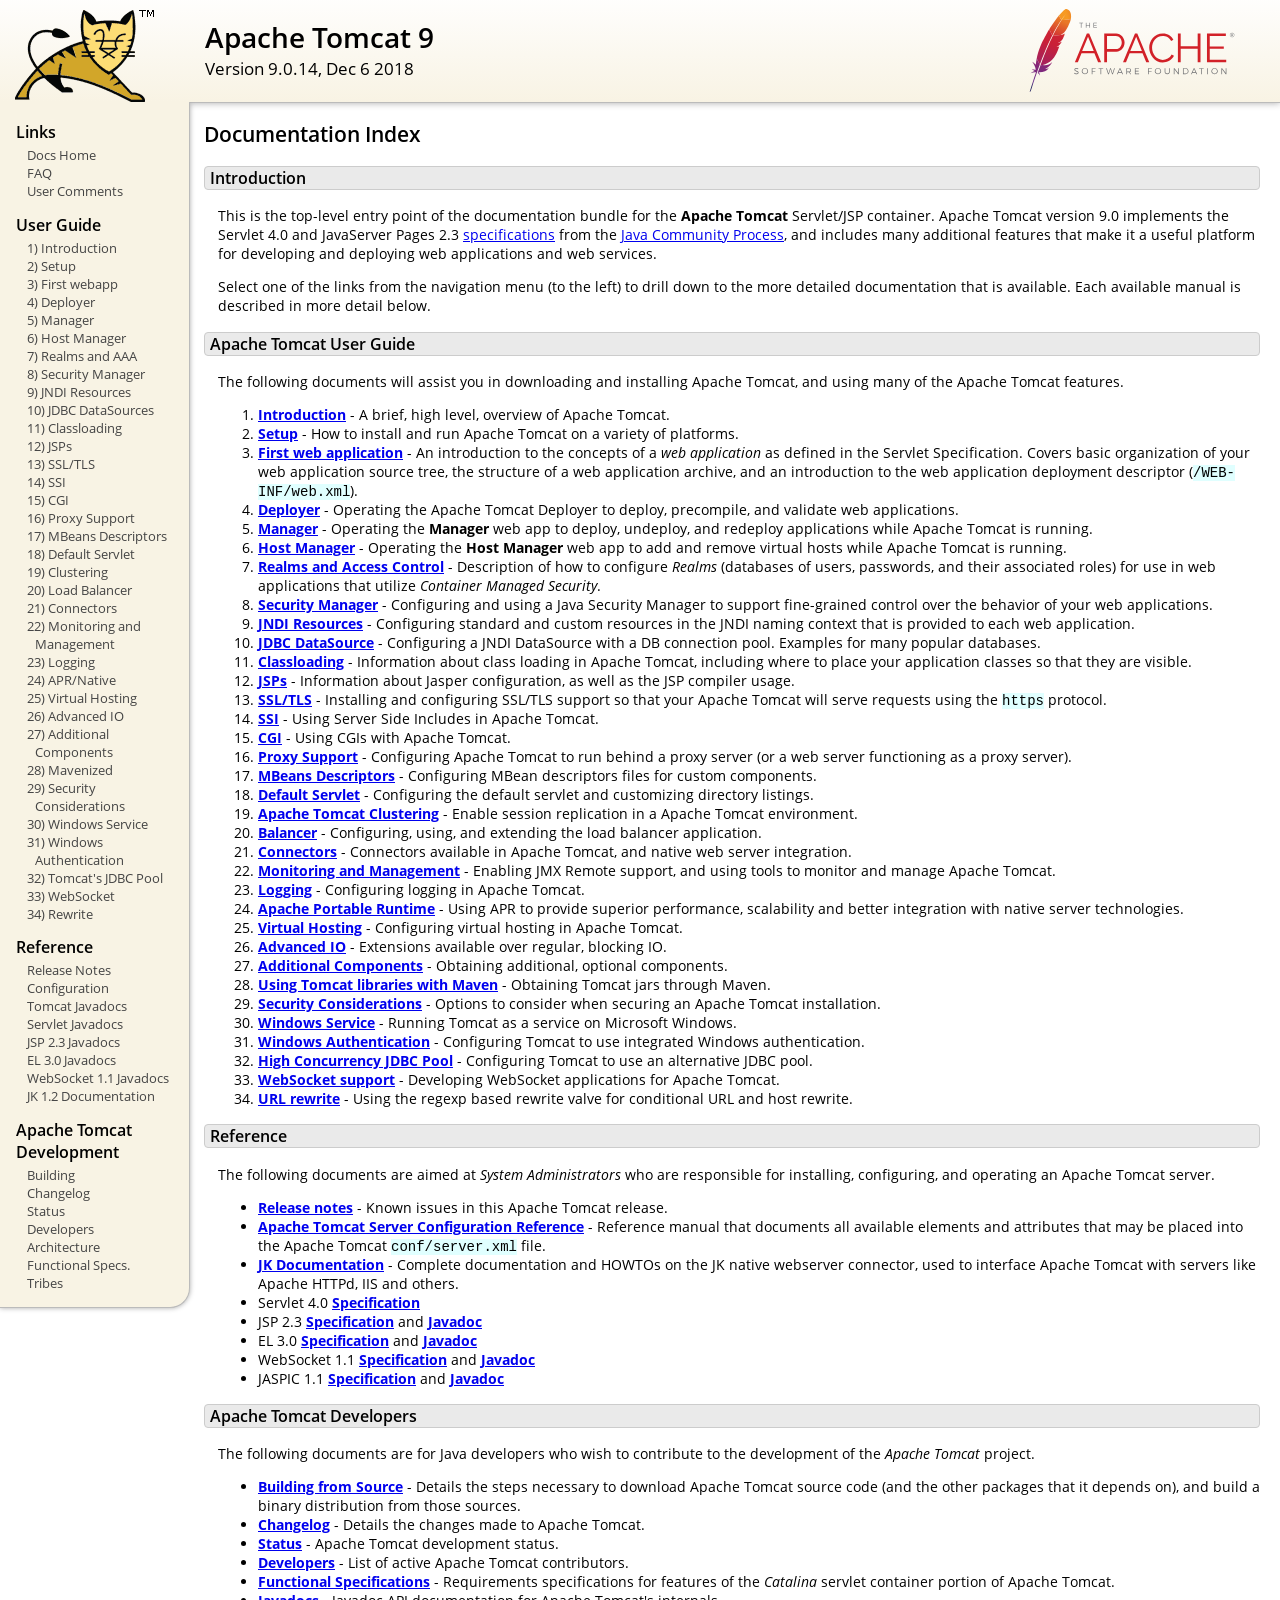
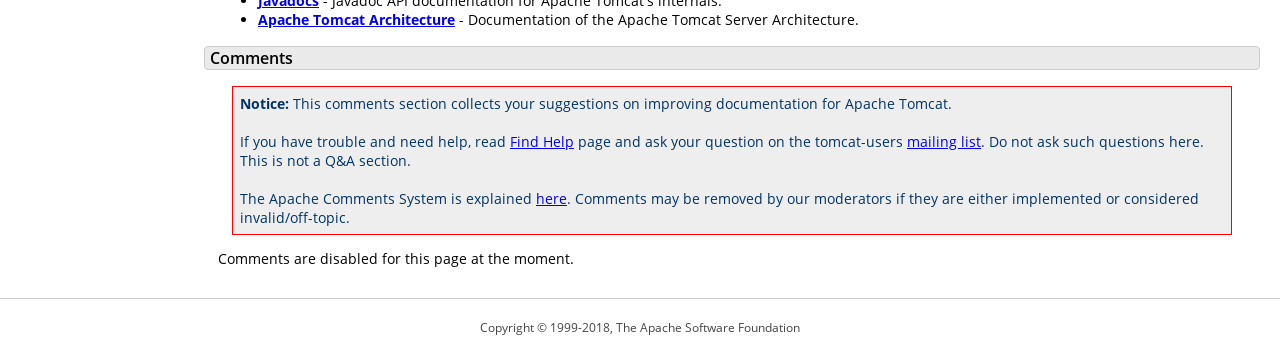
<file: tomcat/webapps/docs/index.html>
<!DOCTYPE html SYSTEM "about:legacy-compat">
<html lang="en"><head><META http-equiv="Content-Type" content="text/html; charset=UTF-8"><link href="./images/docs-stylesheet.css" rel="stylesheet" type="text/css"><title>Apache Tomcat 9 (9.0.14) - Documentation Index</title><meta name="author" content="Craig R. McClanahan"><meta name="author" content="Remy Maucherat"><meta name="author" content="Yoav Shapira"><script type="application/javascript" data-comments-identifier="tomcat-9.0-doc/index">
    "use strict"; // Enable strict mode

    (function() {
      var thisScript = document.currentScript;
      if (!thisScript) { // Workaround for IE <= 11
        var scripts = document.getElementsByTagName("script");
        thisScript = scripts[scripts.length - 1];
      }
      document.addEventListener("DOMContentLoaded", (function() {
        var commentsDiv = document.getElementById("comments_thread");
        var commentsShortname = "tomcat";
        var commentsIdentifier = "https://tomcat.apache.org/" +
          thisScript.getAttribute("data-comments-identifier") + ".html";

        (function(w, d) {
          if (w.location.hostname.toLowerCase() == "tomcat.apache.org") {
            var s = d.createElement("script");
            s.type = "application/javascript";
            s.async = true;
            s.src = "https://comments.apache.org/show_comments.lua?site=" +
              encodeURIComponent(commentsShortname) +
              "&page=" + encodeURIComponent(commentsIdentifier);
            d.head.appendChild(s);
          } else {
            commentsDiv.appendChild(d.createTextNode("Comments are disabled for this page at the moment."));
          }
        })(window, document);
      }), false);
    })();
  </script></head><body><div id="wrapper"><header><div id="header"><div><div><div class="logo noPrint"><a href="https://tomcat.apache.org/"><img alt="Tomcat Home" src="./images/tomcat.png"></a></div><div style="height: 1px;"></div><div class="asfLogo noPrint"><a href="https://www.apache.org/" target="_blank"><img src="./images/asf-logo.svg" alt="The Apache Software Foundation" style="width: 266px; height: 83px;"></a></div><h1>Apache Tomcat 9</h1><div class="versionInfo">
          Version 9.0.14,
          <time datetime="2018-12-06">Dec 6 2018</time></div><div style="height: 1px;"></div><div style="clear: left;"></div></div></div></div></header><div id="middle"><div><div id="mainLeft" class="noprint"><div><nav><div><h2>Links</h2><ul><li><a href="index.html">Docs Home</a></li><li><a href="https://wiki.apache.org/tomcat/FAQ">FAQ</a></li><li><a href="#comments_section">User Comments</a></li></ul></div><div><h2>User Guide</h2><ul><li><a href="introduction.html">1) Introduction</a></li><li><a href="setup.html">2) Setup</a></li><li><a href="appdev/index.html">3) First webapp</a></li><li><a href="deployer-howto.html">4) Deployer</a></li><li><a href="manager-howto.html">5) Manager</a></li><li><a href="host-manager-howto.html">6) Host Manager</a></li><li><a href="realm-howto.html">7) Realms and AAA</a></li><li><a href="security-manager-howto.html">8) Security Manager</a></li><li><a href="jndi-resources-howto.html">9) JNDI Resources</a></li><li><a href="jndi-datasource-examples-howto.html">10) JDBC DataSources</a></li><li><a href="class-loader-howto.html">11) Classloading</a></li><li><a href="jasper-howto.html">12) JSPs</a></li><li><a href="ssl-howto.html">13) SSL/TLS</a></li><li><a href="ssi-howto.html">14) SSI</a></li><li><a href="cgi-howto.html">15) CGI</a></li><li><a href="proxy-howto.html">16) Proxy Support</a></li><li><a href="mbeans-descriptors-howto.html">17) MBeans Descriptors</a></li><li><a href="default-servlet.html">18) Default Servlet</a></li><li><a href="cluster-howto.html">19) Clustering</a></li><li><a href="balancer-howto.html">20) Load Balancer</a></li><li><a href="connectors.html">21) Connectors</a></li><li><a href="monitoring.html">22) Monitoring and Management</a></li><li><a href="logging.html">23) Logging</a></li><li><a href="apr.html">24) APR/Native</a></li><li><a href="virtual-hosting-howto.html">25) Virtual Hosting</a></li><li><a href="aio.html">26) Advanced IO</a></li><li><a href="extras.html">27) Additional Components</a></li><li><a href="maven-jars.html">28) Mavenized</a></li><li><a href="security-howto.html">29) Security Considerations</a></li><li><a href="windows-service-howto.html">30) Windows Service</a></li><li><a href="windows-auth-howto.html">31) Windows Authentication</a></li><li><a href="jdbc-pool.html">32) Tomcat's JDBC Pool</a></li><li><a href="web-socket-howto.html">33) WebSocket</a></li><li><a href="rewrite.html">34) Rewrite</a></li></ul></div><div><h2>Reference</h2><ul><li><a href="RELEASE-NOTES.txt">Release Notes</a></li><li><a href="config/index.html">Configuration</a></li><li><a href="api/index.html">Tomcat Javadocs</a></li><li><a href="servletapi/index.html">Servlet Javadocs</a></li><li><a href="jspapi/index.html">JSP 2.3 Javadocs</a></li><li><a href="elapi/index.html">EL 3.0 Javadocs</a></li><li><a href="websocketapi/index.html">WebSocket 1.1 Javadocs</a></li><li><a href="https://tomcat.apache.org/connectors-doc/">JK 1.2 Documentation</a></li></ul></div><div><h2>Apache Tomcat Development</h2><ul><li><a href="building.html">Building</a></li><li><a href="changelog.html">Changelog</a></li><li><a href="https://wiki.apache.org/tomcat/TomcatVersions">Status</a></li><li><a href="developers.html">Developers</a></li><li><a href="architecture/index.html">Architecture</a></li><li><a href="funcspecs/index.html">Functional Specs.</a></li><li><a href="tribes/introduction.html">Tribes</a></li></ul></div></nav></div></div><div id="mainRight"><div id="content"><h2>Documentation Index</h2><h3 id="Introduction">Introduction</h3><div class="text">

<p>This is the top-level entry point of the documentation bundle for the
<strong>Apache Tomcat</strong> Servlet/JSP container.  Apache Tomcat version
9.0 implements the Servlet 4.0 and JavaServer Pages 2.3
<a href="https://wiki.apache.org/tomcat/Specifications">specifications</a> from the
<a href="https://www.jcp.org">Java Community Process</a>, and includes many
additional features that make it a useful platform for developing and deploying
web applications and web services.</p>

<p>Select one of the links from the navigation menu (to the left) to drill
down to the more detailed documentation that is available.  Each available
manual is described in more detail below.</p>

</div><h3 id="Apache_Tomcat_User_Guide">Apache Tomcat User Guide</h3><div class="text">

<p>The following documents will assist you in downloading and installing
Apache Tomcat, and using many of the Apache Tomcat features.</p>

<ol>
<li><a href="introduction.html"><strong>Introduction</strong></a> - A
    brief, high level, overview of Apache Tomcat.</li>
<li><a href="setup.html"><strong>Setup</strong></a> - How to install and run
    Apache Tomcat on a variety of platforms.</li>
<li><a href="appdev/index.html"><strong>First web application</strong></a>
    - An introduction to the concepts of a <em>web application</em> as defined
    in the Servlet Specification.  Covers basic organization of your web application
    source tree, the structure of a web application archive, and an
    introduction to the web application deployment descriptor
    (<code>/WEB-INF/web.xml</code>).</li>
<li><a href="deployer-howto.html"><strong>Deployer</strong></a> -
    Operating the Apache Tomcat Deployer to deploy, precompile, and validate web
    applications.</li>
<li><a href="manager-howto.html"><strong>Manager</strong></a> -
    Operating the <strong>Manager</strong> web app to deploy, undeploy, and
    redeploy applications while Apache Tomcat is running.</li>
<li><a href="host-manager-howto.html"><strong>Host Manager</strong></a> -
    Operating the <strong>Host Manager</strong> web app to add and remove
    virtual hosts while Apache Tomcat is running.</li>
<li><a href="realm-howto.html"><strong>Realms and Access Control</strong></a>
    - Description of how to configure <em>Realms</em> (databases of users,
    passwords, and their associated roles) for use in web applications that
    utilize <em>Container Managed Security</em>.</li>
<li><a href="security-manager-howto.html"><strong>Security Manager</strong></a>
    - Configuring and using a Java Security Manager to
    support fine-grained control over the behavior of your web applications.
    </li>
<li><a href="jndi-resources-howto.html"><strong>JNDI Resources</strong></a>
    - Configuring standard and custom resources in the JNDI naming context
    that is provided to each web application.</li>
<li><a href="jndi-datasource-examples-howto.html">
    <strong>JDBC DataSource</strong></a>
    - Configuring a JNDI DataSource with a DB connection pool.
    Examples for many popular databases.</li>
<li><a href="class-loader-howto.html"><strong>Classloading</strong></a>
    - Information about class loading in Apache Tomcat, including where to place
    your application classes so that they are visible.</li>
<li><a href="jasper-howto.html"><strong>JSPs</strong></a>
    - Information about Jasper configuration, as well as the JSP compiler
    usage.</li>
<li><a href="ssl-howto.html"><strong>SSL/TLS</strong></a> -
    Installing and configuring SSL/TLS support so that your Apache Tomcat will
    serve requests using the <code>https</code> protocol.</li>
<li><a href="ssi-howto.html"><strong>SSI</strong></a> -
    Using Server Side Includes in Apache Tomcat.</li>
<li><a href="cgi-howto.html"><strong>CGI</strong></a> -
    Using CGIs with Apache Tomcat.</li>
<li><a href="proxy-howto.html"><strong>Proxy Support</strong></a> -
    Configuring Apache Tomcat to run behind a proxy server (or a web server
    functioning as a proxy server).</li>
<li><a href="mbeans-descriptors-howto.html"><strong>MBeans Descriptors</strong></a> -
    Configuring MBean descriptors files for custom components.</li>
<li><a href="default-servlet.html"><strong>Default Servlet</strong></a> -
    Configuring the default servlet and customizing directory listings.</li>
<li><a href="cluster-howto.html"><strong>Apache Tomcat Clustering</strong></a> -
    Enable session replication in a Apache Tomcat environment.</li>
<li><a href="balancer-howto.html"><strong>Balancer</strong></a> -
    Configuring, using, and extending the load balancer application.</li>
<li><a href="connectors.html"><strong>Connectors</strong></a> -
    Connectors available in Apache Tomcat, and native web server integration.</li>
<li><a href="monitoring.html"><strong>Monitoring and Management</strong></a> -
    Enabling JMX Remote support, and using tools to monitor and manage Apache Tomcat.</li>
<li><a href="logging.html"><strong>Logging</strong></a> -
    Configuring logging in Apache Tomcat.</li>
<li><a href="apr.html"><strong>Apache Portable Runtime</strong></a> -
    Using APR to provide superior performance, scalability and better
    integration with native server technologies.</li>
<li><a href="virtual-hosting-howto.html"><strong>Virtual Hosting</strong></a> -
    Configuring virtual hosting in Apache Tomcat.</li>
<li><a href="aio.html"><strong>Advanced IO</strong></a> -
    Extensions available over regular, blocking IO.</li>
<li><a href="extras.html"><strong>Additional Components</strong></a> -
    Obtaining additional, optional components.</li>
<li><a href="maven-jars.html"><strong>Using Tomcat libraries with Maven</strong></a> -
    Obtaining Tomcat jars through Maven.</li>
<li><a href="security-howto.html"><strong>Security Considerations</strong></a> -
    Options to consider when securing an Apache Tomcat installation.</li>
<li><a href="windows-service-howto.html"><strong>Windows Service</strong></a> -
    Running Tomcat as a service on Microsoft Windows.</li>
<li><a href="windows-auth-howto.html"><strong>Windows Authentication</strong></a> -
    Configuring Tomcat to use integrated Windows authentication.</li>
<li><a href="jdbc-pool.html"><strong>High Concurrency JDBC Pool</strong></a> -
    Configuring Tomcat to use an alternative JDBC pool.</li>
<li><a href="web-socket-howto.html"><strong>WebSocket support</strong></a> -
    Developing WebSocket applications for Apache Tomcat.</li>
<li><a href="rewrite.html"><strong>URL rewrite</strong></a> -
    Using the regexp based rewrite valve for conditional URL and host rewrite.</li>

</ol>

</div><h3 id="Reference">Reference</h3><div class="text">

<p>The following documents are aimed at <em>System Administrators</em> who
are responsible for installing, configuring, and operating an Apache Tomcat server.
</p>
<ul>
<li><a href="RELEASE-NOTES.txt"><strong>Release notes</strong></a>
    - Known issues in this Apache Tomcat release.
    </li>
<li><a href="config/index.html"><strong>Apache Tomcat Server Configuration Reference</strong></a>
    - Reference manual that documents all available elements and attributes
      that may be placed into the Apache Tomcat <code>conf/server.xml</code> file.
    </li>
<li><a href="https://tomcat.apache.org/connectors-doc/index.html"><strong>JK Documentation</strong></a>
    - Complete documentation and HOWTOs on the JK native webserver connector,
      used to interface Apache Tomcat with servers like Apache HTTPd, IIS
      and others.</li>
<li>Servlet 4.0
    <a href="https://jcp.org/aboutJava/communityprocess/final/jsr369/index.html">
    <strong>Specification</strong></a>

    </li>
<li>JSP 2.3
    <a href="https://jcp.org/aboutJava/communityprocess/mrel/jsr245/index2.html">
    <strong>Specification</strong></a> and
    <a href="http://docs.oracle.com/javaee/7/api/javax/servlet/jsp/package-summary.html">
    <strong>Javadoc</strong></a>
    </li>
<li>EL 3.0
    <a href="https://jcp.org/aboutJava/communityprocess/final/jsr341/index.html">
    <strong>Specification</strong></a> and
    <a href="http://docs.oracle.com/javaee/7/api/javax/el/package-summary.html">
    <strong>Javadoc</strong></a>
    </li>
<li>WebSocket 1.1
    <a href="https://jcp.org/aboutJava/communityprocess/mrel/jsr356/index.html">
    <strong>Specification</strong></a> and
    <a href="http://docs.oracle.com/javaee/7/api/javax/websocket/package-summary.html">
    <strong>Javadoc</strong></a>
    </li>
<li>JASPIC 1.1
    <a href="https://jcp.org/aboutJava/communityprocess/mrel/jsr196/index.html">
    <strong>Specification</strong></a> and
    <a href="http://docs.oracle.com/javaee/7/api/javax/security/auth/message/package-summary.html">
    <strong>Javadoc</strong></a>
    </li>
</ul>

</div><h3 id="Apache_Tomcat_Developers">Apache Tomcat Developers</h3><div class="text">

<p>The following documents are for Java developers who wish to contribute to
the development of the <em>Apache Tomcat</em> project.</p>
<ul>
<li><a href="building.html"><strong>Building from Source</strong></a> -
    Details the steps necessary to download Apache Tomcat source code (and the
    other packages that it depends on), and build a binary distribution from
    those sources.
    </li>
<li><a href="changelog.html"><strong>Changelog</strong></a> - Details the
    changes made to Apache Tomcat.
    </li>
<li><a href="https://wiki.apache.org/tomcat/TomcatVersions"><strong>Status</strong></a> -
    Apache Tomcat development status.
    </li>
<li><a href="developers.html"><strong>Developers</strong></a> - List of active
    Apache Tomcat contributors.
    </li>
<li><a href="funcspecs/index.html"><strong>Functional Specifications</strong></a>
    - Requirements specifications for features of the <em>Catalina</em> servlet
    container portion of Apache Tomcat.</li>
<li><a href="api/index.html"><strong>Javadocs</strong></a>
    - Javadoc API documentation for Apache Tomcat's internals.</li>
<li><a href="architecture/index.html"><strong>Apache Tomcat Architecture</strong></a>
    - Documentation of the Apache Tomcat Server Architecture.</li>
</ul>

</div><div class="noprint"><h3 id="comments_section">
                  Comments
                </h3><div class="text"><p class="notice"><strong>Notice:</strong> This comments section collects your suggestions
                    on improving documentation for Apache Tomcat.<br><br>
                    If you have trouble and need help, read
                    <a href="https://tomcat.apache.org/findhelp.html">Find Help</a> page
                    and ask your question on the tomcat-users
                    <a href="https://tomcat.apache.org/lists.html">mailing list</a>.
                    Do not ask such questions here. This is not a Q&amp;A section.<br><br>
                    The Apache Comments System is explained <a href="./comments.html">here</a>.
                    Comments may be removed by our moderators if they are either
                    implemented or considered invalid/off-topic.
                  </p><div id="comments_thread"></div></div></div></div></div></div></div><footer><div id="footer">
    Copyright &copy; 1999-2018, The Apache Software Foundation
  </div></footer></div></body></html>
</file>
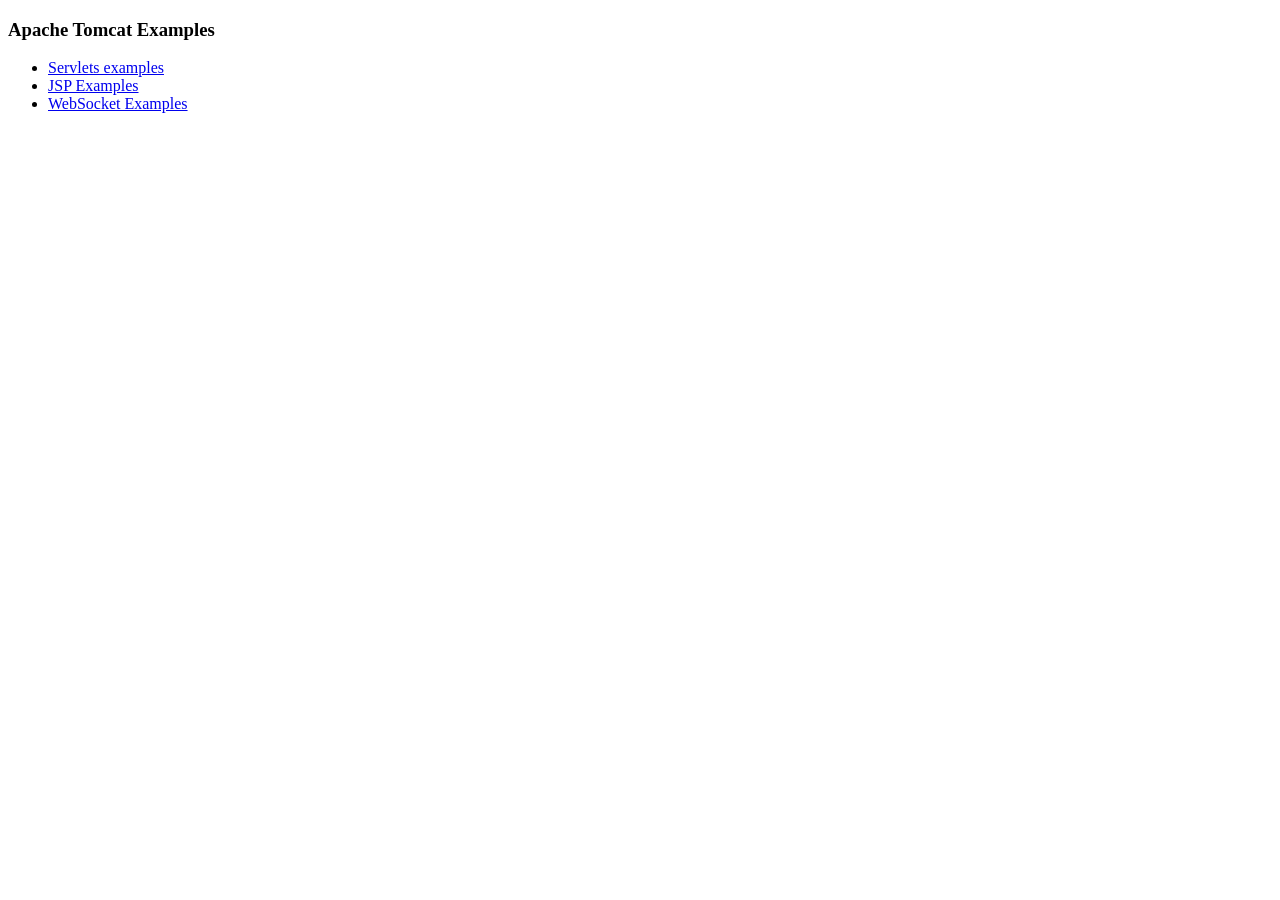
<file: tomcat/webapps/examples/index.html>
<!--
  Licensed to the Apache Software Foundation (ASF) under one or more
  contributor license agreements.  See the NOTICE file distributed with
  this work for additional information regarding copyright ownership.
  The ASF licenses this file to You under the Apache License, Version 2.0
  (the "License"); you may not use this file except in compliance with
  the License.  You may obtain a copy of the License at

      http://www.apache.org/licenses/LICENSE-2.0

  Unless required by applicable law or agreed to in writing, software
  distributed under the License is distributed on an "AS IS" BASIS,
  WITHOUT WARRANTIES OR CONDITIONS OF ANY KIND, either express or implied.
  See the License for the specific language governing permissions and
  limitations under the License.
-->
<!DOCTYPE HTML><html lang="en"><head>
<meta charset="UTF-8">
<title>Apache Tomcat Examples</title>
</head>
<body>
<p>
<h3>Apache Tomcat Examples</H3>
<p></p>
<ul>
<li><a href="servlets">Servlets examples</a></li>
<li><a href="jsp">JSP Examples</a></li>
<li><a href="websocket/index.xhtml">WebSocket Examples</a></li>
</ul>
</body></html>
</file>
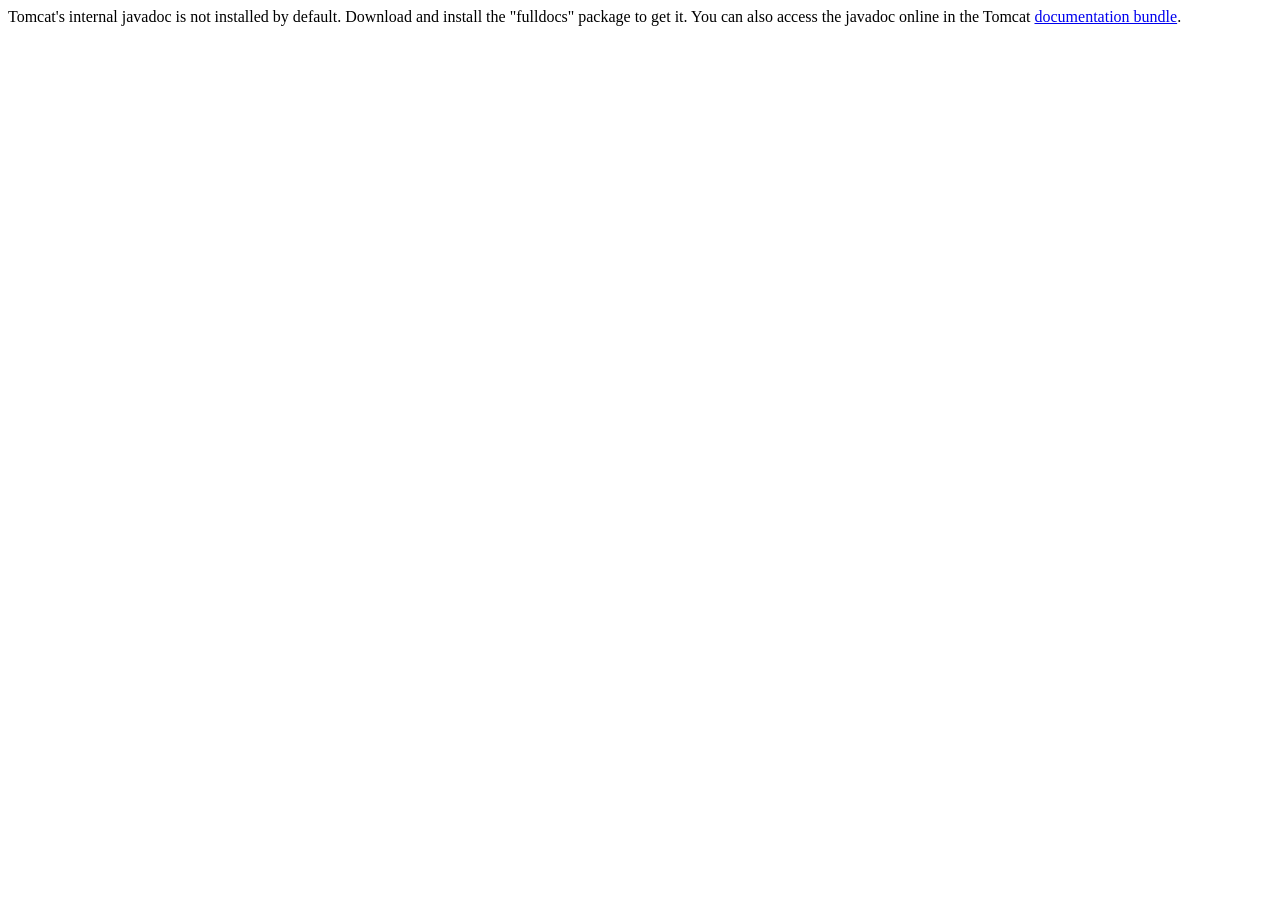
<file: tomcat/webapps/docs/api/index.html>
<!--
  Licensed to the Apache Software Foundation (ASF) under one or more
  contributor license agreements.  See the NOTICE file distributed with
  this work for additional information regarding copyright ownership.
  The ASF licenses this file to You under the Apache License, Version 2.0
  (the "License"); you may not use this file except in compliance with
  the License.  You may obtain a copy of the License at

      http://www.apache.org/licenses/LICENSE-2.0

  Unless required by applicable law or agreed to in writing, software
  distributed under the License is distributed on an "AS IS" BASIS,
  WITHOUT WARRANTIES OR CONDITIONS OF ANY KIND, either express or implied.
  See the License for the specific language governing permissions and
  limitations under the License.
-->
<!DOCTYPE html>
<html>
    <head>
    <meta charset="UTF-8" />
    <title>API docs</title>
</head>

<body>

Tomcat's internal javadoc is not installed by default. Download and install
the "fulldocs" package to get it.

You can also access the javadoc online in the Tomcat
<a href="https://tomcat.apache.org/tomcat-9.0-doc/">
documentation bundle</a>.

</body>
</html>
</file>
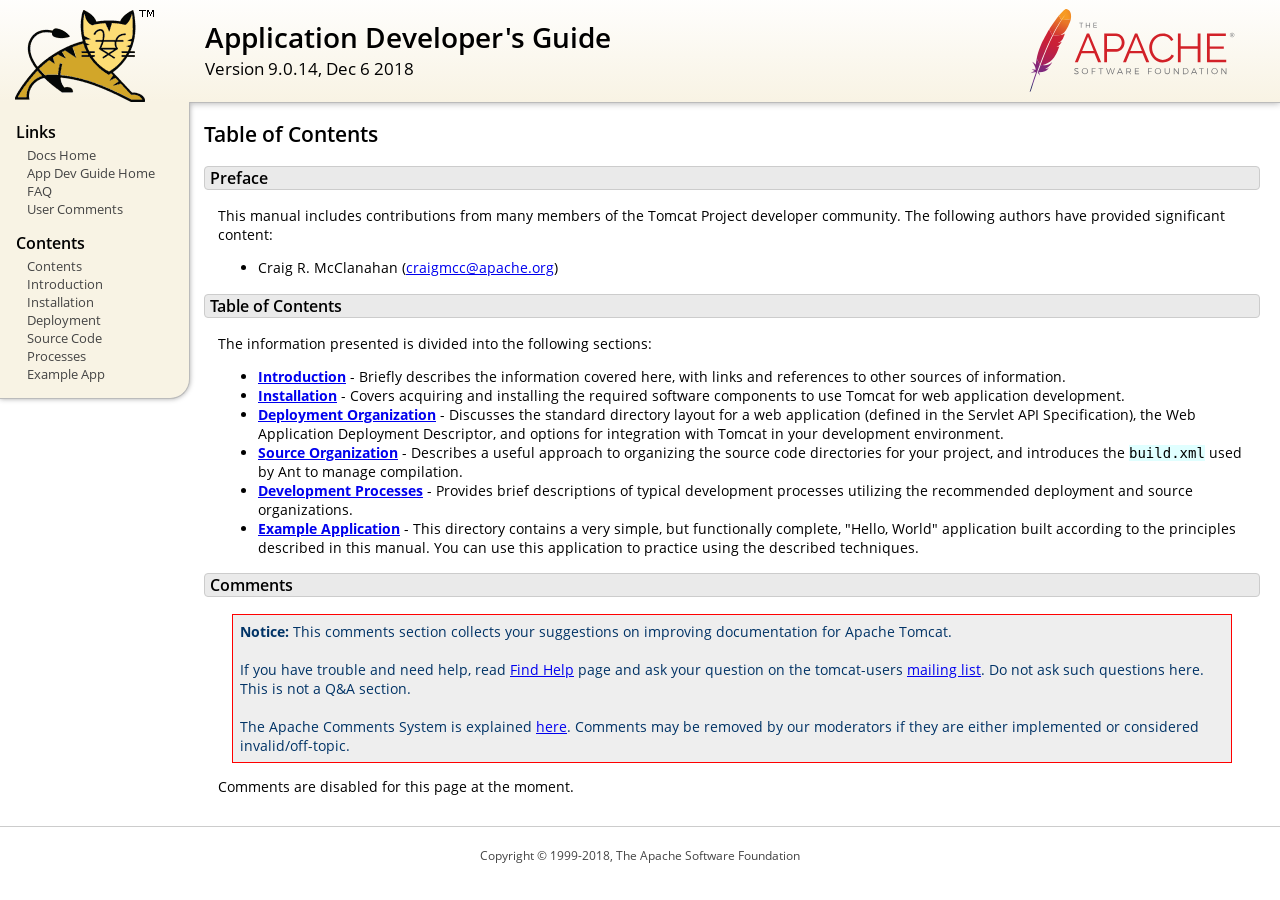
<file: tomcat/webapps/docs/appdev/index.html>
<!DOCTYPE html SYSTEM "about:legacy-compat">
<html lang="en"><head><META http-equiv="Content-Type" content="text/html; charset=UTF-8"><link href="../images/docs-stylesheet.css" rel="stylesheet" type="text/css"><title>Application Developer's Guide (9.0.14) - Table of Contents</title><meta name="author" content="Craig R. McClanahan"><script type="application/javascript" data-comments-identifier="tomcat-9.0-doc/appdev/index">
    "use strict"; // Enable strict mode

    (function() {
      var thisScript = document.currentScript;
      if (!thisScript) { // Workaround for IE <= 11
        var scripts = document.getElementsByTagName("script");
        thisScript = scripts[scripts.length - 1];
      }
      document.addEventListener("DOMContentLoaded", (function() {
        var commentsDiv = document.getElementById("comments_thread");
        var commentsShortname = "tomcat";
        var commentsIdentifier = "https://tomcat.apache.org/" +
          thisScript.getAttribute("data-comments-identifier") + ".html";

        (function(w, d) {
          if (w.location.hostname.toLowerCase() == "tomcat.apache.org") {
            var s = d.createElement("script");
            s.type = "application/javascript";
            s.async = true;
            s.src = "https://comments.apache.org/show_comments.lua?site=" +
              encodeURIComponent(commentsShortname) +
              "&page=" + encodeURIComponent(commentsIdentifier);
            d.head.appendChild(s);
          } else {
            commentsDiv.appendChild(d.createTextNode("Comments are disabled for this page at the moment."));
          }
        })(window, document);
      }), false);
    })();
  </script></head><body><div id="wrapper"><header><div id="header"><div><div><div class="logo noPrint"><a href="https://tomcat.apache.org/"><img alt="Tomcat Home" src="../images/tomcat.png"></a></div><div style="height: 1px;"></div><div class="asfLogo noPrint"><a href="https://www.apache.org/" target="_blank"><img src="../images/asf-logo.svg" alt="The Apache Software Foundation" style="width: 266px; height: 83px;"></a></div><h1>Application Developer's Guide</h1><div class="versionInfo">
          Version 9.0.14,
          <time datetime="2018-12-06">Dec 6 2018</time></div><div style="height: 1px;"></div><div style="clear: left;"></div></div></div></div></header><div id="middle"><div><div id="mainLeft" class="noprint"><div><nav><div><h2>Links</h2><ul><li><a href="../index.html">Docs Home</a></li><li><a href="index.html">App Dev Guide Home</a></li><li><a href="https://wiki.apache.org/tomcat/FAQ">FAQ</a></li><li><a href="#comments_section">User Comments</a></li></ul></div><div><h2>Contents</h2><ul><li><a href="index.html">Contents</a></li><li><a href="introduction.html">Introduction</a></li><li><a href="installation.html">Installation</a></li><li><a href="deployment.html">Deployment</a></li><li><a href="source.html">Source Code</a></li><li><a href="processes.html">Processes</a></li><li><a href="sample/">Example App</a></li></ul></div></nav></div></div><div id="mainRight"><div id="content"><h2>Table of Contents</h2><h3 id="Preface">Preface</h3><div class="text">

<p>This manual includes contributions from many members of the Tomcat Project
developer community.  The following authors have provided significant content:
</p>
<ul>
<li>Craig R. McClanahan
    (<a href="mailto:craigmcc@apache.org">craigmcc@apache.org</a>)</li>
</ul>

</div><h3 id="Table_of_Contents">Table of Contents</h3><div class="text">

<p>The information presented is divided into the following sections:</p>
<ul>
<li><a href="introduction.html"><strong>Introduction</strong></a> -
    Briefly describes the information covered here, with
    links and references to other sources of information.</li>
<li><a href="installation.html"><strong>Installation</strong></a> -
    Covers acquiring and installing the required software
    components to use Tomcat for web application development.</li>
<li><a href="deployment.html"><strong>Deployment Organization</strong></a> -
    Discusses the standard directory layout for a web application
    (defined in the Servlet API Specification), the Web Application
    Deployment Descriptor, and options for integration with Tomcat
    in your development environment.</li>
<li><a href="source.html"><strong>Source Organization</strong></a> -
    Describes a useful approach to organizing the source code
    directories for your project, and introduces the
    <code>build.xml</code> used by Ant to manage compilation.</li>
<li><a href="processes.html"><strong>Development Processes</strong></a> -
    Provides brief descriptions of typical development processes
    utilizing the recommended deployment and source organizations.</li>
<li><a href="sample/" target="_blank"><strong>Example Application</strong></a> -
    This directory contains a very simple, but functionally complete,
    "Hello, World" application built according to the principles
    described in this manual.  You can use this application to
    practice using the described techniques.</li>
</ul>

</div><div class="noprint"><h3 id="comments_section">
                  Comments
                </h3><div class="text"><p class="notice"><strong>Notice:</strong> This comments section collects your suggestions
                    on improving documentation for Apache Tomcat.<br><br>
                    If you have trouble and need help, read
                    <a href="https://tomcat.apache.org/findhelp.html">Find Help</a> page
                    and ask your question on the tomcat-users
                    <a href="https://tomcat.apache.org/lists.html">mailing list</a>.
                    Do not ask such questions here. This is not a Q&amp;A section.<br><br>
                    The Apache Comments System is explained <a href="../comments.html">here</a>.
                    Comments may be removed by our moderators if they are either
                    implemented or considered invalid/off-topic.
                  </p><div id="comments_thread"></div></div></div></div></div></div></div><footer><div id="footer">
    Copyright &copy; 1999-2018, The Apache Software Foundation
  </div></footer></div></body></html>
</file>
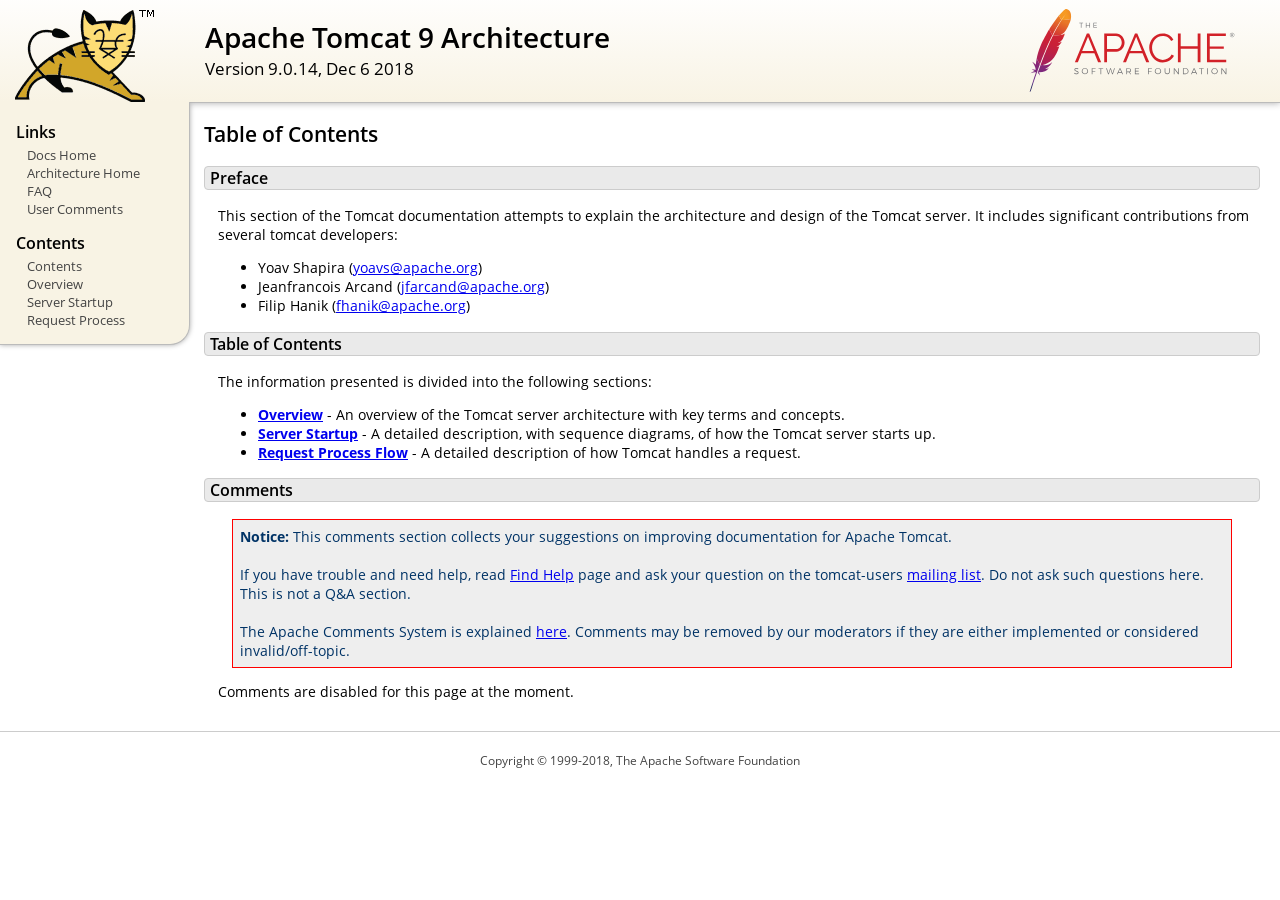
<file: tomcat/webapps/docs/architecture/index.html>
<!DOCTYPE html SYSTEM "about:legacy-compat">
<html lang="en"><head><META http-equiv="Content-Type" content="text/html; charset=UTF-8"><link href="../images/docs-stylesheet.css" rel="stylesheet" type="text/css"><title>Apache Tomcat 9 Architecture (9.0.14) - Table of Contents</title><meta name="author" content="Yoav Shapira"><script type="application/javascript" data-comments-identifier="tomcat-9.0-doc/architecture/index">
    "use strict"; // Enable strict mode

    (function() {
      var thisScript = document.currentScript;
      if (!thisScript) { // Workaround for IE <= 11
        var scripts = document.getElementsByTagName("script");
        thisScript = scripts[scripts.length - 1];
      }
      document.addEventListener("DOMContentLoaded", (function() {
        var commentsDiv = document.getElementById("comments_thread");
        var commentsShortname = "tomcat";
        var commentsIdentifier = "https://tomcat.apache.org/" +
          thisScript.getAttribute("data-comments-identifier") + ".html";

        (function(w, d) {
          if (w.location.hostname.toLowerCase() == "tomcat.apache.org") {
            var s = d.createElement("script");
            s.type = "application/javascript";
            s.async = true;
            s.src = "https://comments.apache.org/show_comments.lua?site=" +
              encodeURIComponent(commentsShortname) +
              "&page=" + encodeURIComponent(commentsIdentifier);
            d.head.appendChild(s);
          } else {
            commentsDiv.appendChild(d.createTextNode("Comments are disabled for this page at the moment."));
          }
        })(window, document);
      }), false);
    })();
  </script></head><body><div id="wrapper"><header><div id="header"><div><div><div class="logo noPrint"><a href="https://tomcat.apache.org/"><img alt="Tomcat Home" src="../images/tomcat.png"></a></div><div style="height: 1px;"></div><div class="asfLogo noPrint"><a href="https://www.apache.org/" target="_blank"><img src="../images/asf-logo.svg" alt="The Apache Software Foundation" style="width: 266px; height: 83px;"></a></div><h1>Apache Tomcat 9 Architecture</h1><div class="versionInfo">
          Version 9.0.14,
          <time datetime="2018-12-06">Dec 6 2018</time></div><div style="height: 1px;"></div><div style="clear: left;"></div></div></div></div></header><div id="middle"><div><div id="mainLeft" class="noprint"><div><nav><div><h2>Links</h2><ul><li><a href="../index.html">Docs Home</a></li><li><a href="index.html">Architecture Home</a></li><li><a href="https://wiki.apache.org/tomcat/FAQ">FAQ</a></li><li><a href="#comments_section">User Comments</a></li></ul></div><div><h2>Contents</h2><ul><li><a href="index.html">Contents</a></li><li><a href="overview.html">Overview</a></li><li><a href="startup.html">Server Startup</a></li><li><a href="requestProcess.html">Request Process</a></li></ul></div></nav></div></div><div id="mainRight"><div id="content"><h2>Table of Contents</h2><h3 id="Preface">Preface</h3><div class="text">

<p>This section of the Tomcat documentation attempts to explain
the architecture and design of the Tomcat server.  It includes significant
contributions from several tomcat developers:
</p>
<ul>
<li>Yoav Shapira
    (<a href="mailto:yoavs@apache.org">yoavs@apache.org</a>)</li>
<li>Jeanfrancois Arcand
    (<a href="mailto:jfarcand@apache.org">jfarcand@apache.org</a>)</li>
<li>Filip Hanik
    (<a href="mailto:fhanik@apache.org">fhanik@apache.org</a>)</li>
</ul>

</div><h3 id="Table_of_Contents">Table of Contents</h3><div class="text">

<p>The information presented is divided into the following sections:</p>
<ul>
<li><a href="overview.html"><strong>Overview</strong></a> -
    An overview of the Tomcat server architecture with key terms
    and concepts.</li>
<li><a href="startup.html"><strong>Server Startup</strong></a> -
    A detailed description, with sequence diagrams, of how the Tomcat
    server starts up.</li>
<li><a href="requestProcess.html"><strong>Request Process Flow</strong></a> -
    A detailed description of how Tomcat handles a request.</li>
</ul>

</div><div class="noprint"><h3 id="comments_section">
                  Comments
                </h3><div class="text"><p class="notice"><strong>Notice:</strong> This comments section collects your suggestions
                    on improving documentation for Apache Tomcat.<br><br>
                    If you have trouble and need help, read
                    <a href="https://tomcat.apache.org/findhelp.html">Find Help</a> page
                    and ask your question on the tomcat-users
                    <a href="https://tomcat.apache.org/lists.html">mailing list</a>.
                    Do not ask such questions here. This is not a Q&amp;A section.<br><br>
                    The Apache Comments System is explained <a href="../comments.html">here</a>.
                    Comments may be removed by our moderators if they are either
                    implemented or considered invalid/off-topic.
                  </p><div id="comments_thread"></div></div></div></div></div></div></div><footer><div id="footer">
    Copyright &copy; 1999-2018, The Apache Software Foundation
  </div></footer></div></body></html>
</file>
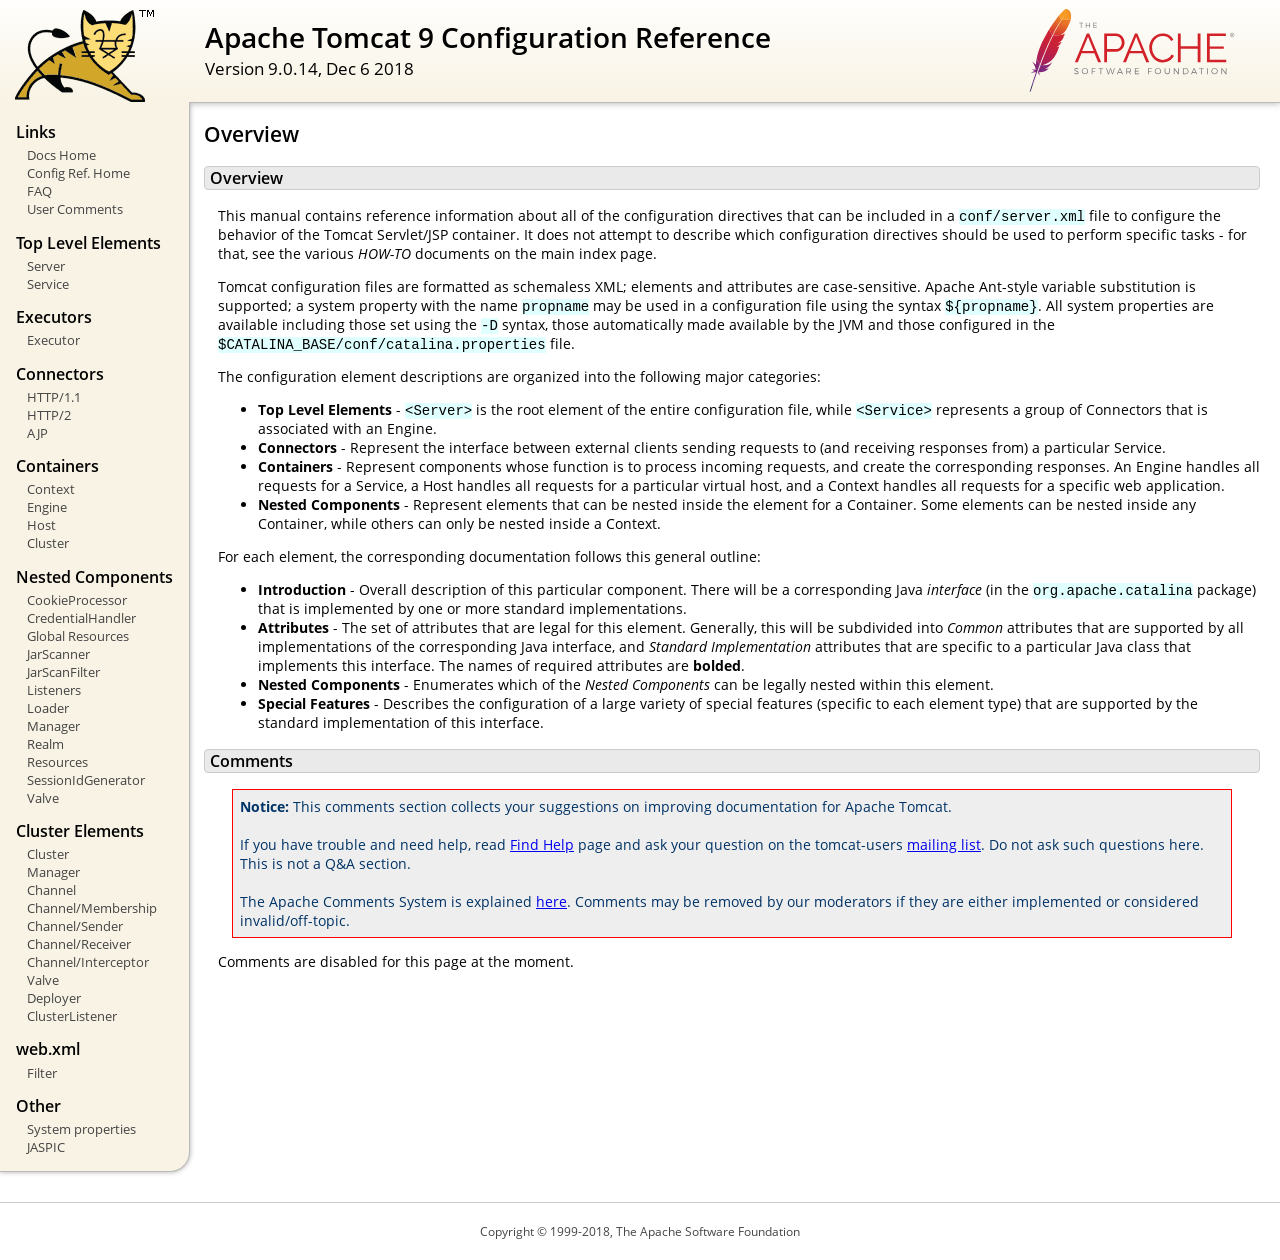
<file: tomcat/webapps/docs/config/index.html>
<!DOCTYPE html SYSTEM "about:legacy-compat">
<html lang="en"><head><META http-equiv="Content-Type" content="text/html; charset=UTF-8"><link href="../images/docs-stylesheet.css" rel="stylesheet" type="text/css"><title>Apache Tomcat 9 Configuration Reference (9.0.14) - Overview</title><meta name="author" content="Craig R. McClanahan"><script type="application/javascript" data-comments-identifier="tomcat-9.0-doc/config/index">
    "use strict"; // Enable strict mode

    (function() {
      var thisScript = document.currentScript;
      if (!thisScript) { // Workaround for IE <= 11
        var scripts = document.getElementsByTagName("script");
        thisScript = scripts[scripts.length - 1];
      }
      document.addEventListener("DOMContentLoaded", (function() {
        var commentsDiv = document.getElementById("comments_thread");
        var commentsShortname = "tomcat";
        var commentsIdentifier = "https://tomcat.apache.org/" +
          thisScript.getAttribute("data-comments-identifier") + ".html";

        (function(w, d) {
          if (w.location.hostname.toLowerCase() == "tomcat.apache.org") {
            var s = d.createElement("script");
            s.type = "application/javascript";
            s.async = true;
            s.src = "https://comments.apache.org/show_comments.lua?site=" +
              encodeURIComponent(commentsShortname) +
              "&page=" + encodeURIComponent(commentsIdentifier);
            d.head.appendChild(s);
          } else {
            commentsDiv.appendChild(d.createTextNode("Comments are disabled for this page at the moment."));
          }
        })(window, document);
      }), false);
    })();
  </script></head><body><div id="wrapper"><header><div id="header"><div><div><div class="logo noPrint"><a href="https://tomcat.apache.org/"><img alt="Tomcat Home" src="../images/tomcat.png"></a></div><div style="height: 1px;"></div><div class="asfLogo noPrint"><a href="https://www.apache.org/" target="_blank"><img src="../images/asf-logo.svg" alt="The Apache Software Foundation" style="width: 266px; height: 83px;"></a></div><h1>Apache Tomcat 9 Configuration Reference</h1><div class="versionInfo">
          Version 9.0.14,
          <time datetime="2018-12-06">Dec 6 2018</time></div><div style="height: 1px;"></div><div style="clear: left;"></div></div></div></div></header><div id="middle"><div><div id="mainLeft" class="noprint"><div><nav><div><h2>Links</h2><ul><li><a href="../index.html">Docs Home</a></li><li><a href="index.html">Config Ref. Home</a></li><li><a href="https://wiki.apache.org/tomcat/FAQ">FAQ</a></li><li><a href="#comments_section">User Comments</a></li></ul></div><div><h2>Top Level Elements</h2><ul><li><a href="server.html">Server</a></li><li><a href="service.html">Service</a></li></ul></div><div><h2>Executors</h2><ul><li><a href="executor.html">Executor</a></li></ul></div><div><h2>Connectors</h2><ul><li><a href="http.html">HTTP/1.1</a></li><li><a href="http2.html">HTTP/2</a></li><li><a href="ajp.html">AJP</a></li></ul></div><div><h2>Containers</h2><ul><li><a href="context.html">Context</a></li><li><a href="engine.html">Engine</a></li><li><a href="host.html">Host</a></li><li><a href="cluster.html">Cluster</a></li></ul></div><div><h2>Nested Components</h2><ul><li><a href="cookie-processor.html">CookieProcessor</a></li><li><a href="credentialhandler.html">CredentialHandler</a></li><li><a href="globalresources.html">Global Resources</a></li><li><a href="jar-scanner.html">JarScanner</a></li><li><a href="jar-scan-filter.html">JarScanFilter</a></li><li><a href="listeners.html">Listeners</a></li><li><a href="loader.html">Loader</a></li><li><a href="manager.html">Manager</a></li><li><a href="realm.html">Realm</a></li><li><a href="resources.html">Resources</a></li><li><a href="sessionidgenerator.html">SessionIdGenerator</a></li><li><a href="valve.html">Valve</a></li></ul></div><div><h2>Cluster Elements</h2><ul><li><a href="cluster.html">Cluster</a></li><li><a href="cluster-manager.html">Manager</a></li><li><a href="cluster-channel.html">Channel</a></li><li><a href="cluster-membership.html">Channel/Membership</a></li><li><a href="cluster-sender.html">Channel/Sender</a></li><li><a href="cluster-receiver.html">Channel/Receiver</a></li><li><a href="cluster-interceptor.html">Channel/Interceptor</a></li><li><a href="cluster-valve.html">Valve</a></li><li><a href="cluster-deployer.html">Deployer</a></li><li><a href="cluster-listener.html">ClusterListener</a></li></ul></div><div><h2>web.xml</h2><ul><li><a href="filter.html">Filter</a></li></ul></div><div><h2>Other</h2><ul><li><a href="systemprops.html">System properties</a></li><li><a href="jaspic.html">JASPIC</a></li></ul></div></nav></div></div><div id="mainRight"><div id="content"><h2>Overview</h2><h3 id="Overview">Overview</h3><div class="text">

<p>This manual contains reference information about all of the configuration
directives that can be included in a <code>conf/server.xml</code> file to
configure the behavior of the Tomcat Servlet/JSP container.  It does not
attempt to describe which configuration directives should be used to perform
specific tasks - for that, see the various <em>HOW-TO</em> documents on the
main index page.</p>

<p>Tomcat configuration files are formatted as schemaless XML; elements and
attributes are case-sensitive. Apache Ant-style variable substitution
is supported; a system property with the name <code>propname</code> may be
used in a configuration file using the syntax <code>${propname}</code>. All
system properties are available including those set using the <code>-D</code>
syntax, those automatically made available by the JVM and those configured in
the <code>$CATALINA_BASE/conf/catalina.properties</code> file.
</p>

<p>The configuration element descriptions are organized into the following
major categories:</p>
<ul>
<li><strong>Top Level Elements</strong> - <code>&lt;Server&gt;</code> is the
    root element of the entire configuration file, while
    <code>&lt;Service&gt;</code> represents a group of Connectors that is
    associated with an Engine.</li>
<li><strong>Connectors</strong> - Represent the interface between external
    clients sending requests to (and receiving responses from) a particular
    Service.</li>
<li><strong>Containers</strong> - Represent components whose function is to
    process incoming requests, and create the corresponding responses.
    An Engine handles all requests for a Service, a Host handles all requests
    for a particular virtual host, and a Context handles all requests for a
    specific web application.</li>
<li><strong>Nested Components</strong> - Represent elements that can be
    nested inside the element for a Container.  Some elements can be nested
    inside any Container, while others can only be nested inside a
    Context.</li>
</ul>

<p>For each element, the corresponding documentation follows this general
outline:</p>
<ul>
<li><strong>Introduction</strong> - Overall description of this particular
    component.  There will be a corresponding Java <em>interface</em> (in
    the <code>org.apache.catalina</code> package) that is implemented by one
    or more standard implementations.</li>
<li><strong>Attributes</strong> - The set of attributes that are legal for
    this element.  Generally, this will be subdivided into <em>Common</em>
    attributes that are supported by all implementations of the corresponding
    Java interface, and <em>Standard Implementation</em> attributes that are
    specific to a particular Java class that implements this interface.
    The names of required attributes are <strong>bolded</strong>.</li>
<li><strong>Nested Components</strong> - Enumerates which of the <em>Nested
    Components</em> can be legally nested within this element.</li>
<li><strong>Special Features</strong> - Describes the configuration of a large
    variety of special features (specific to each element type) that are
    supported by the standard implementation of this interface.</li>
</ul>

</div><div class="noprint"><h3 id="comments_section">
                  Comments
                </h3><div class="text"><p class="notice"><strong>Notice:</strong> This comments section collects your suggestions
                    on improving documentation for Apache Tomcat.<br><br>
                    If you have trouble and need help, read
                    <a href="https://tomcat.apache.org/findhelp.html">Find Help</a> page
                    and ask your question on the tomcat-users
                    <a href="https://tomcat.apache.org/lists.html">mailing list</a>.
                    Do not ask such questions here. This is not a Q&amp;A section.<br><br>
                    The Apache Comments System is explained <a href="../comments.html">here</a>.
                    Comments may be removed by our moderators if they are either
                    implemented or considered invalid/off-topic.
                  </p><div id="comments_thread"></div></div></div></div></div></div></div><footer><div id="footer">
    Copyright &copy; 1999-2018, The Apache Software Foundation
  </div></footer></div></body></html>
</file>
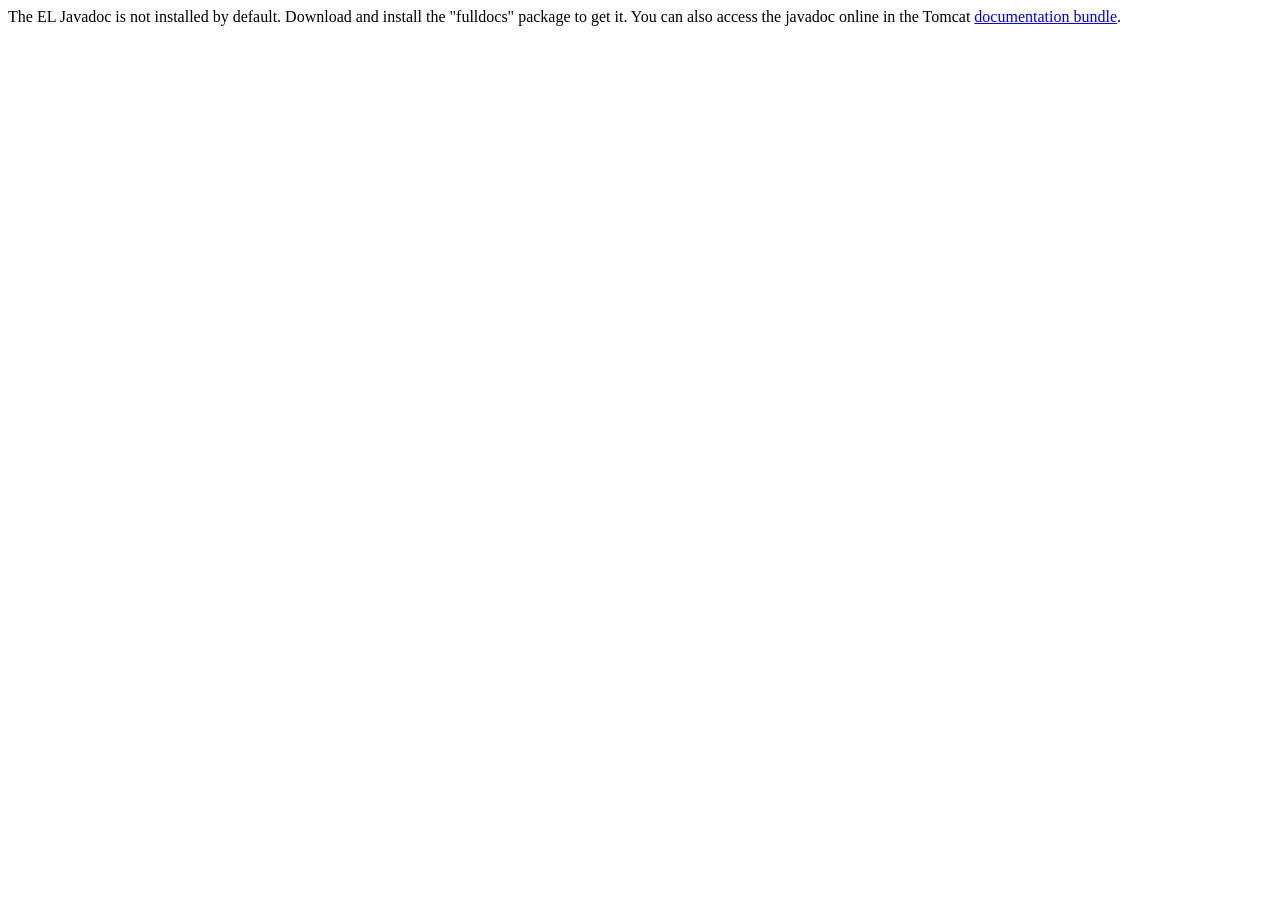
<file: tomcat/webapps/docs/elapi/index.html>
<!--
  Licensed to the Apache Software Foundation (ASF) under one or more
  contributor license agreements.  See the NOTICE file distributed with
  this work for additional information regarding copyright ownership.
  The ASF licenses this file to You under the Apache License, Version 2.0
  (the "License"); you may not use this file except in compliance with
  the License.  You may obtain a copy of the License at

      http://www.apache.org/licenses/LICENSE-2.0

  Unless required by applicable law or agreed to in writing, software
  distributed under the License is distributed on an "AS IS" BASIS,
  WITHOUT WARRANTIES OR CONDITIONS OF ANY KIND, either express or implied.
  See the License for the specific language governing permissions and
  limitations under the License.
-->
<!DOCTYPE html>
<html>
    <head>
    <meta charset="UTF-8" />
    <title>API docs</title>
</head>

<body>

The EL Javadoc is not installed by default. Download and install
the "fulldocs" package to get it.

You can also access the javadoc online in the Tomcat
<a href="https://tomcat.apache.org/tomcat-9.0-doc/">
documentation bundle</a>.

</body>
</html>
</file>
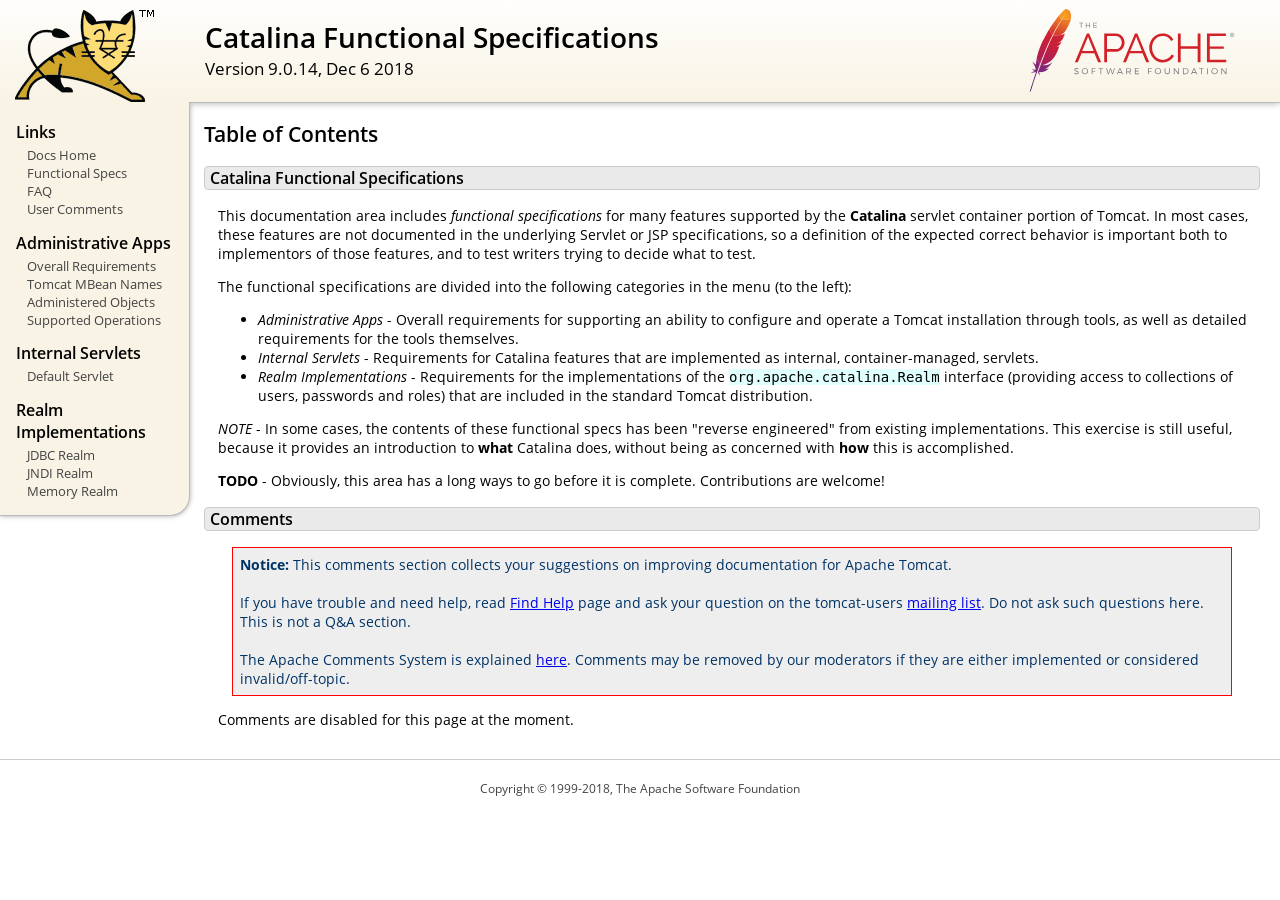
<file: tomcat/webapps/docs/funcspecs/index.html>
<!DOCTYPE html SYSTEM "about:legacy-compat">
<html lang="en"><head><META http-equiv="Content-Type" content="text/html; charset=UTF-8"><link href="../images/docs-stylesheet.css" rel="stylesheet" type="text/css"><title>Catalina Functional Specifications (9.0.14) - Table of Contents</title><meta name="author" content="Craig R. McClanahan"><script type="application/javascript" data-comments-identifier="tomcat-9.0-doc/funcspecs/index">
    "use strict"; // Enable strict mode

    (function() {
      var thisScript = document.currentScript;
      if (!thisScript) { // Workaround for IE <= 11
        var scripts = document.getElementsByTagName("script");
        thisScript = scripts[scripts.length - 1];
      }
      document.addEventListener("DOMContentLoaded", (function() {
        var commentsDiv = document.getElementById("comments_thread");
        var commentsShortname = "tomcat";
        var commentsIdentifier = "https://tomcat.apache.org/" +
          thisScript.getAttribute("data-comments-identifier") + ".html";

        (function(w, d) {
          if (w.location.hostname.toLowerCase() == "tomcat.apache.org") {
            var s = d.createElement("script");
            s.type = "application/javascript";
            s.async = true;
            s.src = "https://comments.apache.org/show_comments.lua?site=" +
              encodeURIComponent(commentsShortname) +
              "&page=" + encodeURIComponent(commentsIdentifier);
            d.head.appendChild(s);
          } else {
            commentsDiv.appendChild(d.createTextNode("Comments are disabled for this page at the moment."));
          }
        })(window, document);
      }), false);
    })();
  </script></head><body><div id="wrapper"><header><div id="header"><div><div><div class="logo noPrint"><a href="https://tomcat.apache.org/"><img alt="Tomcat Home" src="../images/tomcat.png"></a></div><div style="height: 1px;"></div><div class="asfLogo noPrint"><a href="https://www.apache.org/" target="_blank"><img src="../images/asf-logo.svg" alt="The Apache Software Foundation" style="width: 266px; height: 83px;"></a></div><h1>Catalina Functional Specifications</h1><div class="versionInfo">
          Version 9.0.14,
          <time datetime="2018-12-06">Dec 6 2018</time></div><div style="height: 1px;"></div><div style="clear: left;"></div></div></div></div></header><div id="middle"><div><div id="mainLeft" class="noprint"><div><nav><div><h2>Links</h2><ul><li><a href="../index.html">Docs Home</a></li><li><a href="index.html">Functional Specs</a></li><li><a href="https://wiki.apache.org/tomcat/FAQ">FAQ</a></li><li><a href="#comments_section">User Comments</a></li></ul></div><div><h2>Administrative Apps</h2><ul><li><a href="fs-admin-apps.html">Overall Requirements</a></li><li><a href="mbean-names.html">Tomcat MBean Names</a></li><li><a href="fs-admin-objects.html">Administered Objects</a></li><li><a href="fs-admin-opers.html">Supported Operations</a></li></ul></div><div><h2>Internal Servlets</h2><ul><li><a href="fs-default.html">Default Servlet</a></li></ul></div><div><h2>Realm Implementations</h2><ul><li><a href="fs-jdbc-realm.html">JDBC Realm</a></li><li><a href="fs-jndi-realm.html">JNDI Realm</a></li><li><a href="fs-memory-realm.html">Memory Realm</a></li></ul></div></nav></div></div><div id="mainRight"><div id="content"><h2>Table of Contents</h2><h3 id="Catalina_Functional_Specifications">Catalina Functional Specifications</h3><div class="text">

<p>This documentation area includes <em>functional specifications</em> for
many features supported by the <strong>Catalina</strong> servlet container
portion of Tomcat.  In most cases, these features are not documented in the
underlying Servlet or JSP specifications, so a definition of the expected
correct behavior is important both to implementors of those features, and to
test writers trying to decide what to test.</p>

<p>The functional specifications are divided into the following categories
in the menu (to the left):</p>
<ul>
<li><em>Administrative Apps</em> - Overall requirements for supporting an
    ability to configure and operate a Tomcat installation through tools,
    as well as detailed requirements for the tools themselves.</li>
<li><em>Internal Servlets</em> - Requirements for Catalina features that are
    implemented as internal, container-managed, servlets.</li>
<li><em>Realm Implementations</em> - Requirements for the implementations of
    the <code>org.apache.catalina.Realm</code> interface (providing access to
    collections of users, passwords and roles) that are included in the
    standard Tomcat distribution.</li>
</ul>

<p><em>NOTE</em> - In some cases, the contents of these functional specs has
been "reverse engineered" from existing implementations.  This exercise is
still useful, because it provides an introduction to <strong>what</strong>
Catalina does, without being as concerned with <strong>how</strong> this is
accomplished.</p>

<p><strong>TODO</strong> - Obviously, this area has a long ways to go before
it is complete.  Contributions are welcome!</p>

</div><div class="noprint"><h3 id="comments_section">
                  Comments
                </h3><div class="text"><p class="notice"><strong>Notice:</strong> This comments section collects your suggestions
                    on improving documentation for Apache Tomcat.<br><br>
                    If you have trouble and need help, read
                    <a href="https://tomcat.apache.org/findhelp.html">Find Help</a> page
                    and ask your question on the tomcat-users
                    <a href="https://tomcat.apache.org/lists.html">mailing list</a>.
                    Do not ask such questions here. This is not a Q&amp;A section.<br><br>
                    The Apache Comments System is explained <a href="../comments.html">here</a>.
                    Comments may be removed by our moderators if they are either
                    implemented or considered invalid/off-topic.
                  </p><div id="comments_thread"></div></div></div></div></div></div></div><footer><div id="footer">
    Copyright &copy; 1999-2018, The Apache Software Foundation
  </div></footer></div></body></html>
</file>
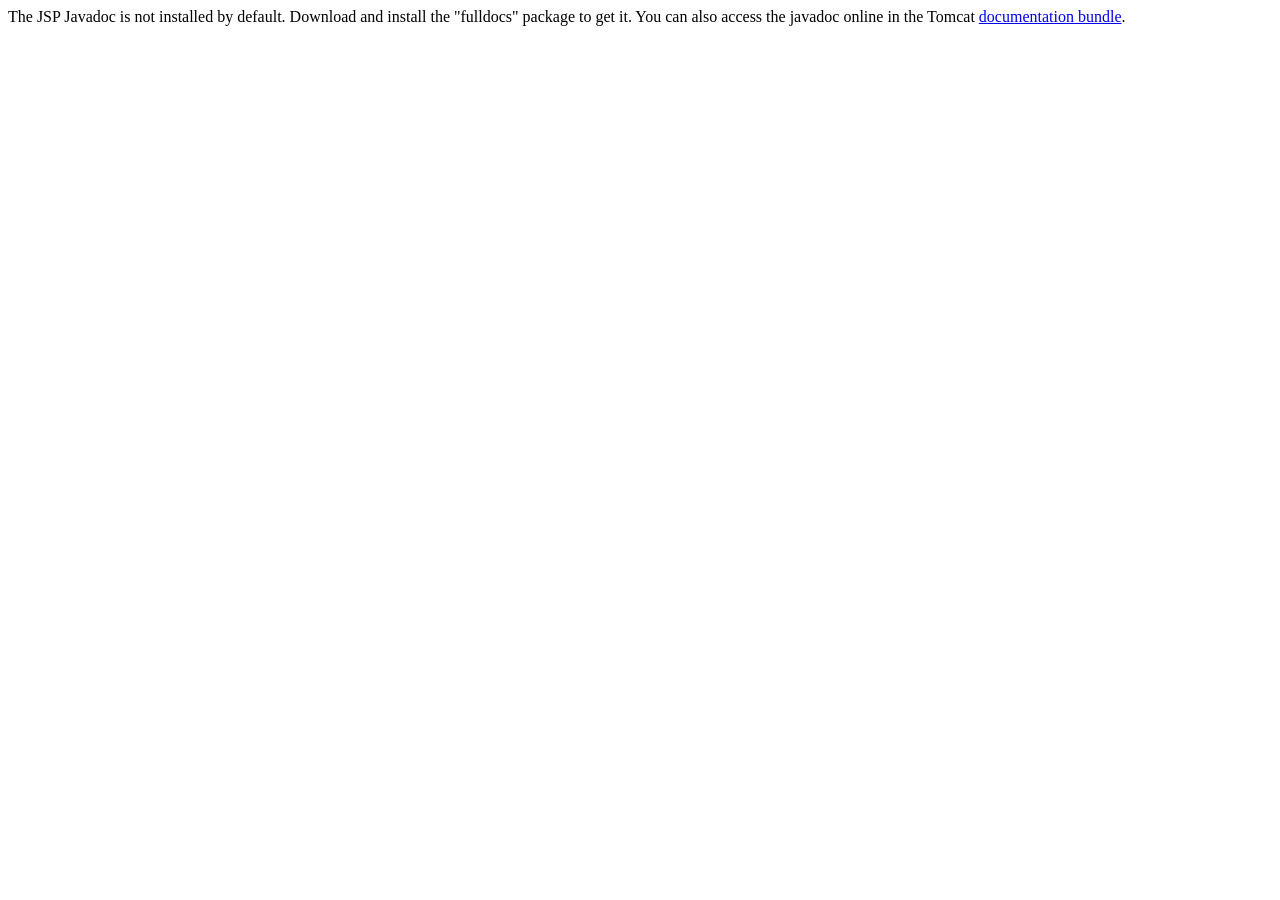
<file: tomcat/webapps/docs/jspapi/index.html>
<!--
  Licensed to the Apache Software Foundation (ASF) under one or more
  contributor license agreements.  See the NOTICE file distributed with
  this work for additional information regarding copyright ownership.
  The ASF licenses this file to You under the Apache License, Version 2.0
  (the "License"); you may not use this file except in compliance with
  the License.  You may obtain a copy of the License at

      http://www.apache.org/licenses/LICENSE-2.0

  Unless required by applicable law or agreed to in writing, software
  distributed under the License is distributed on an "AS IS" BASIS,
  WITHOUT WARRANTIES OR CONDITIONS OF ANY KIND, either express or implied.
  See the License for the specific language governing permissions and
  limitations under the License.
-->
<!DOCTYPE html>
<html>
    <head>
    <meta charset="UTF-8" />
    <title>API docs</title>
</head>

<body>

The JSP Javadoc is not installed by default. Download and install
the "fulldocs" package to get it.

You can also access the javadoc online in the Tomcat
<a href="https://tomcat.apache.org/tomcat-9.0-doc/">
documentation bundle</a>.

</body>
</html>
</file>
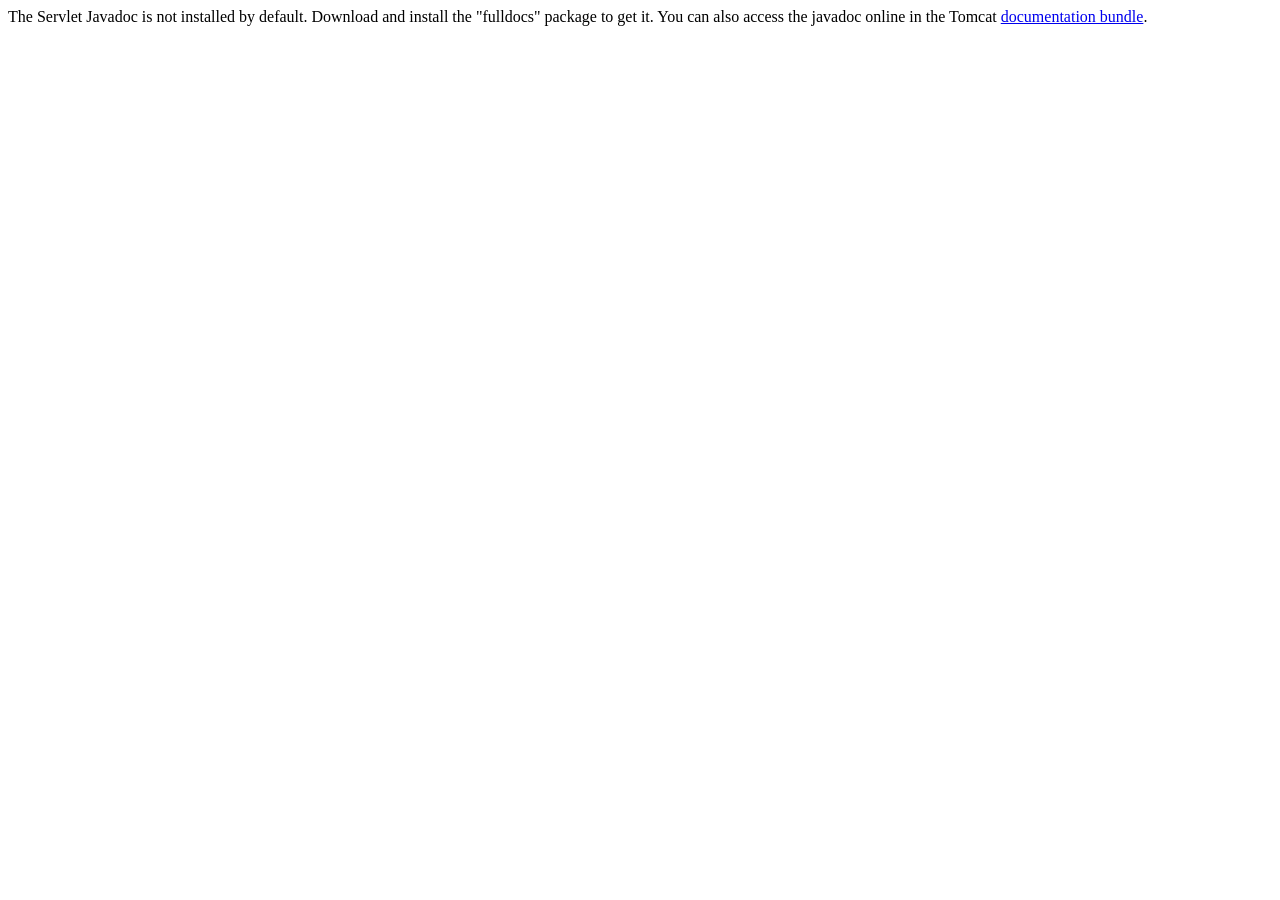
<file: tomcat/webapps/docs/servletapi/index.html>
<!--
  Licensed to the Apache Software Foundation (ASF) under one or more
  contributor license agreements.  See the NOTICE file distributed with
  this work for additional information regarding copyright ownership.
  The ASF licenses this file to You under the Apache License, Version 2.0
  (the "License"); you may not use this file except in compliance with
  the License.  You may obtain a copy of the License at

      http://www.apache.org/licenses/LICENSE-2.0

  Unless required by applicable law or agreed to in writing, software
  distributed under the License is distributed on an "AS IS" BASIS,
  WITHOUT WARRANTIES OR CONDITIONS OF ANY KIND, either express or implied.
  See the License for the specific language governing permissions and
  limitations under the License.
-->
<!DOCTYPE html>
<html>
    <head>
    <meta charset="UTF-8" />
    <title>API docs</title>
</head>

<body>

The Servlet Javadoc is not installed by default. Download and install
the "fulldocs" package to get it.

You can also access the javadoc online in the Tomcat
<a href="https://tomcat.apache.org/tomcat-9.0-doc/">
documentation bundle</a>.

</body>
</html>
</file>
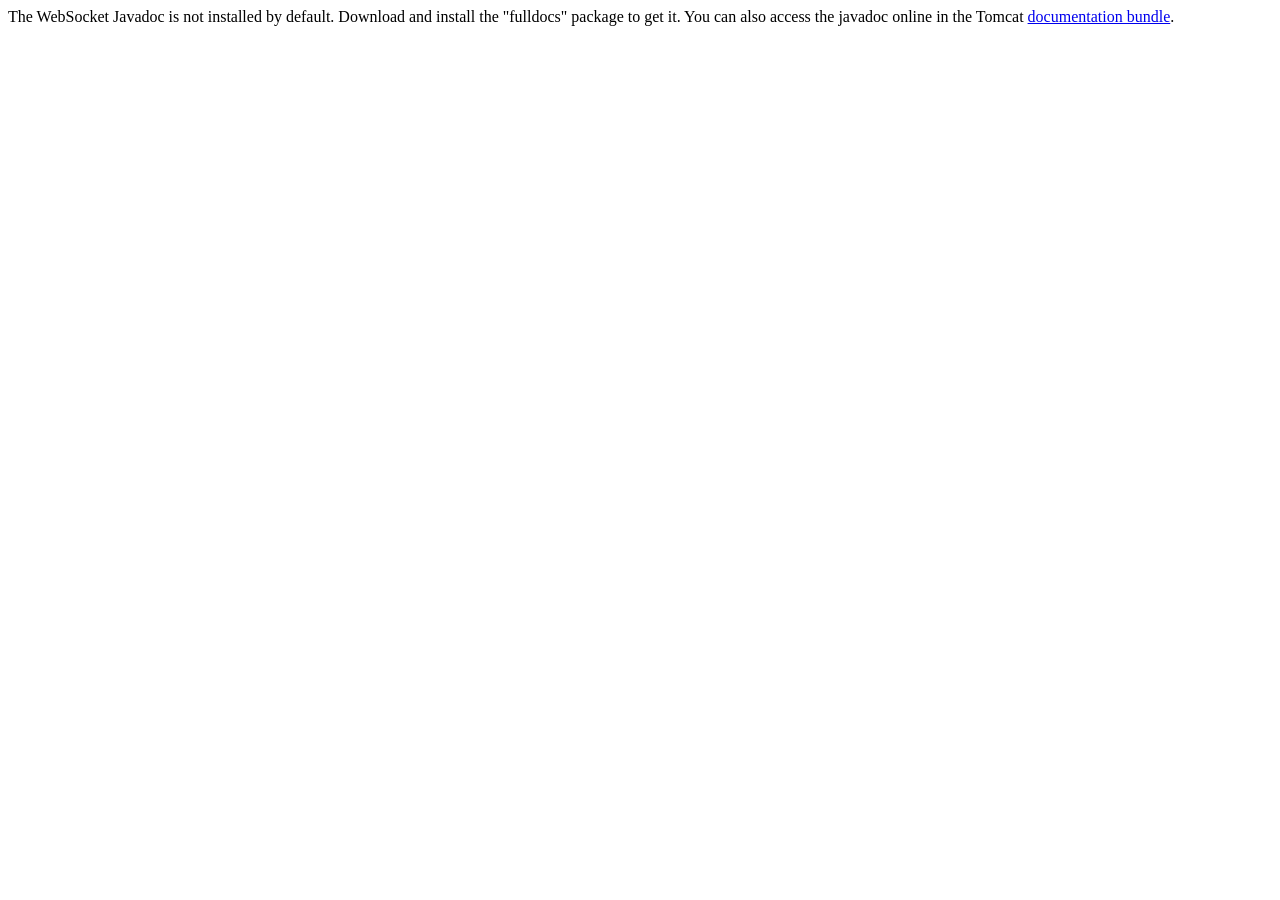
<file: tomcat/webapps/docs/websocketapi/index.html>
<!--
  Licensed to the Apache Software Foundation (ASF) under one or more
  contributor license agreements.  See the NOTICE file distributed with
  this work for additional information regarding copyright ownership.
  The ASF licenses this file to You under the Apache License, Version 2.0
  (the "License"); you may not use this file except in compliance with
  the License.  You may obtain a copy of the License at

      http://www.apache.org/licenses/LICENSE-2.0

  Unless required by applicable law or agreed to in writing, software
  distributed under the License is distributed on an "AS IS" BASIS,
  WITHOUT WARRANTIES OR CONDITIONS OF ANY KIND, either express or implied.
  See the License for the specific language governing permissions and
  limitations under the License.
-->
<!DOCTYPE html>
<html>
    <head>
    <meta charset="UTF-8" />
    <title>API docs</title>
</head>

<body>

The WebSocket Javadoc is not installed by default. Download and install
the "fulldocs" package to get it.

You can also access the javadoc online in the Tomcat
<a href="https://tomcat.apache.org/tomcat-9.0-doc/">
documentation bundle</a>.

</body>
</html>
</file>
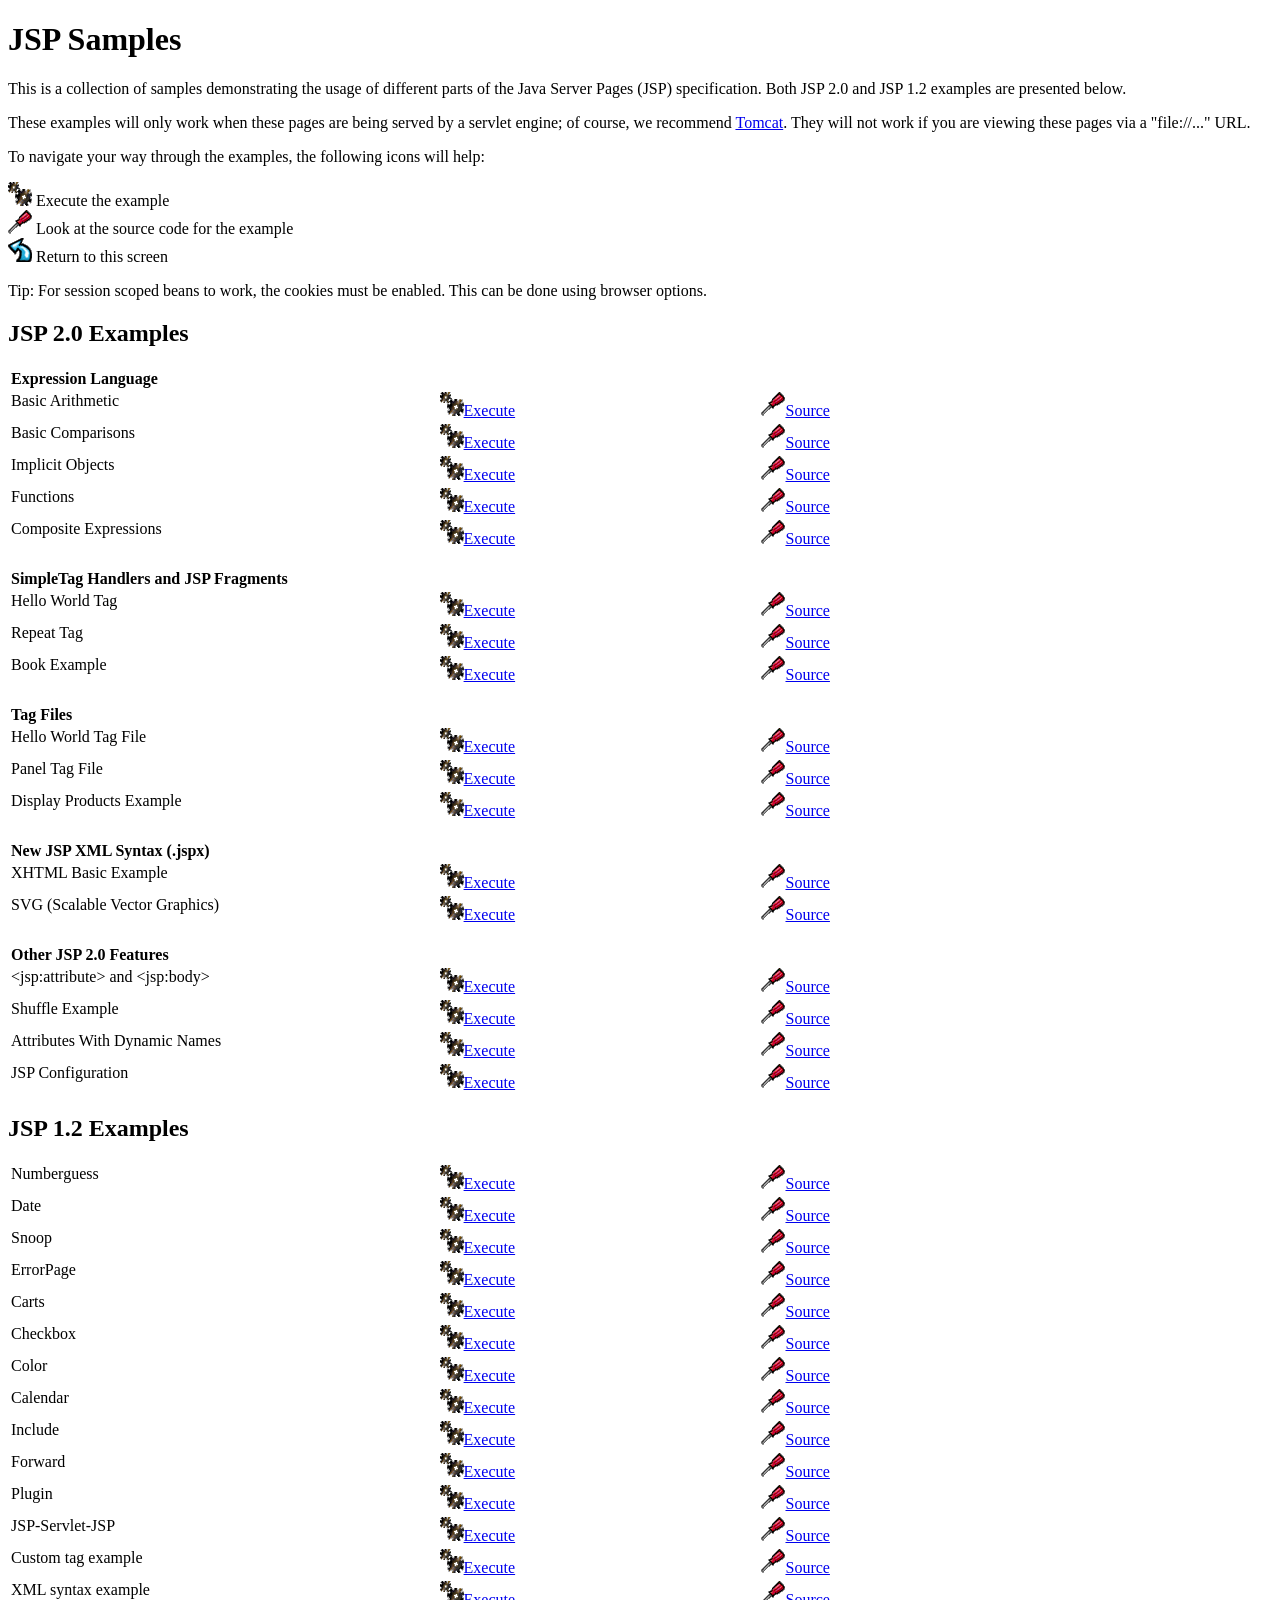
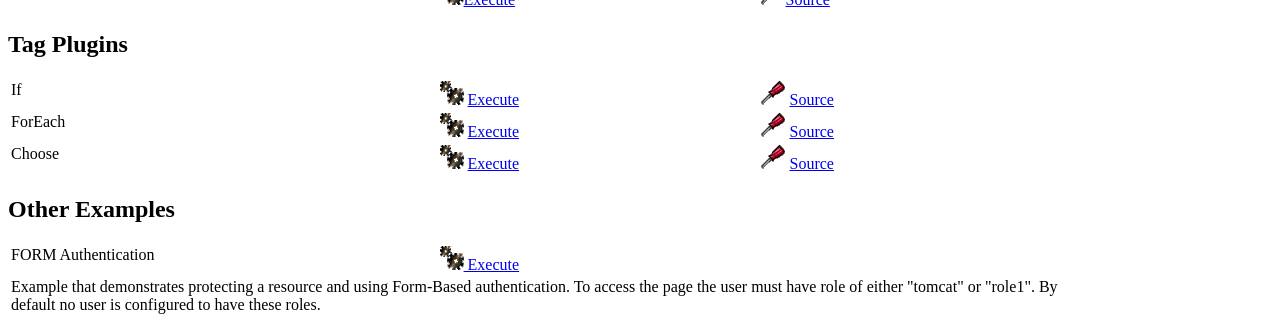
<file: tomcat/webapps/examples/jsp/index.html>
<!--
 Licensed to the Apache Software Foundation (ASF) under one or more
  contributor license agreements.  See the NOTICE file distributed with
  this work for additional information regarding copyright ownership.
  The ASF licenses this file to You under the Apache License, Version 2.0
  (the "License"); you may not use this file except in compliance with
  the License.  You may obtain a copy of the License at

      http://www.apache.org/licenses/LICENSE-2.0

  Unless required by applicable law or agreed to in writing, software
  distributed under the License is distributed on an "AS IS" BASIS,
  WITHOUT WARRANTIES OR CONDITIONS OF ANY KIND, either express or implied.
  See the License for the specific language governing permissions and
  limitations under the License.
-->
<!DOCTYPE html><html lang="en">
<head>
   <meta charset="UTF-8"/>
   <meta name="Author" content="Anil K. Vijendran" />
   <title>JSP Examples</title>
   <style type="text/css">
   img { border: 0; }
   th { text-align: left; }
   tr { vertical-align: top; }
   </style>
</head>
<body>
<h1>JSP
Samples</h1>
<p>This is a collection of samples demonstrating the usage of different
parts of the Java Server Pages (JSP) specification.  Both JSP 2.0 and
JSP 1.2 examples are presented below.
<p>These examples will only work when these pages are being served by a
servlet engine; of course, we recommend
<a href="https://tomcat.apache.org/">Tomcat</a>.
They will not work if you are viewing these pages via a
"file://..." URL.
<p>To navigate your way through the examples, the following icons will
help:</p>
<ul style="list-style-type: none; padding-left: 0;">
<li><img src="images/execute.gif" alt=""> Execute the example</li>
<li><img src="images/code.gif" alt=""> Look at the source code for the example</li>
<li><img src="images/return.gif" alt=""> Return to this screen</li>
</ul>

<p>Tip: For session scoped beans to work, the cookies must be enabled.
This can be done using browser options.</p>
<h2>JSP 2.0 Examples</h2>

<table style="width: 85%;">
<tr>
<th colspan="3">Expression Language</th>
</tr>

<tr>
<td>Basic Arithmetic</td>
<td style="width: 30%;"><a href="jsp2/el/basic-arithmetic.jsp"><img src="images/execute.gif" alt=""></a><a href="jsp2/el/basic-arithmetic.jsp">Execute</a></td>

<td style="width: 30%;"><a href="jsp2/el/basic-arithmetic.html"><img src="images/code.gif" alt=""></a><a href="jsp2/el/basic-arithmetic.html">Source</a></td>
</tr>

<tr>
<td>Basic Comparisons</td>
<td style="width: 30%;"><a href="jsp2/el/basic-comparisons.jsp"><img src="images/execute.gif" alt=""></a><a href="jsp2/el/basic-comparisons.jsp">Execute</a></td>

<td style="width: 30%;"><a href="jsp2/el/basic-comparisons.html"><img src="images/code.gif" alt=""></a><a href="jsp2/el/basic-comparisons.html">Source</a></td>
</tr>

<tr>
<td>Implicit Objects</td>
<td style="width: 30%;"><a href="jsp2/el/implicit-objects.jsp?foo=bar"><img src="images/execute.gif" alt=""></a><a href="jsp2/el/implicit-objects.jsp?foo=bar">Execute</a></td>

<td style="width: 30%;"><a href="jsp2/el/implicit-objects.html"><img src="images/code.gif" alt=""></a><a href="jsp2/el/implicit-objects.html">Source</a></td>
</tr>
<tr>

<td>Functions</td>
<td style="width: 30%;"><a href="jsp2/el/functions.jsp?foo=JSP+2.0"><img src="images/execute.gif" alt=""></a><a href="jsp2/el/functions.jsp?foo=JSP+2.0">Execute</a></td>

<td style="width: 30%;"><a href="jsp2/el/functions.html"><img src="images/code.gif" alt=""></a><a href="jsp2/el/functions.html">Source</a></td>
</tr>

<tr>
<td>Composite Expressions</td>
<td style="width: 30%;"><a href="jsp2/el/composite.jsp"><img src="images/execute.gif" alt=""></a><a href="jsp2/el/composite.jsp">Execute</a></td>

<td style="width: 30%;"><a href="jsp2/el/composite.html"><img src="images/code.gif" alt=""></a><a href="jsp2/el/composite.html">Source</a></td>
</tr>


<tr>
<th colspan="3"><br />SimpleTag Handlers and JSP Fragments</th>
</tr>

<tr>
<td>Hello World Tag</td>
<td style="width: 30%;"><a href="jsp2/simpletag/hello.jsp"><img src="images/execute.gif" alt=""></a><a href="jsp2/simpletag/hello.jsp">Execute</a></td>

<td style="width: 30%;"><a href="jsp2/simpletag/hello.html"><img src="images/code.gif" alt=""></a><a href="jsp2/simpletag/hello.html">Source</a></td>
</tr>

<tr>
<td>Repeat Tag</td>
<td style="width: 30%;"><a href="jsp2/simpletag/repeat.jsp"><img src="images/execute.gif" alt=""></a><a href="jsp2/simpletag/repeat.jsp">Execute</a></td>

<td style="width: 30%;"><a href="jsp2/simpletag/repeat.html"><img src="images/code.gif" alt=""></a><a href="jsp2/simpletag/repeat.html">Source</a></td>
</tr>

<tr>
<td>Book Example</td>
<td style="width: 30%;"><a href="jsp2/simpletag/book.jsp"><img src="images/execute.gif" alt=""></a><a href="jsp2/simpletag/book.jsp">Execute</a></td>

<td style="width: 30%;"><a href="jsp2/simpletag/book.html"><img src="images/code.gif" alt=""></a><a href="jsp2/simpletag/book.html">Source</a></td>
</tr>

<tr>
<th colspan="3"><br />Tag Files</th>
</tr>

<tr>
<td>Hello World Tag File</td>
<td style="width: 30%;"><a href="jsp2/tagfiles/hello.jsp"><img src="images/execute.gif" alt=""></a><a href="jsp2/tagfiles/hello.jsp">Execute</a></td>

<td style="width: 30%;"><a href="jsp2/tagfiles/hello.html"><img src="images/code.gif" alt=""></a><a href="jsp2/tagfiles/hello.html">Source</a></td>
</tr>

<tr>
<td>Panel Tag File</td>
<td style="width: 30%;"><a href="jsp2/tagfiles/panel.jsp"><img src="images/execute.gif" alt=""></a><a href="jsp2/tagfiles/panel.jsp">Execute</a></td>

<td style="width: 30%;"><a href="jsp2/tagfiles/panel.html"><img src="images/code.gif" alt=""></a><a href="jsp2/tagfiles/panel.html">Source</a></td>
</tr>

<tr>
<td>Display Products Example</td>
<td style="width: 30%;"><a href="jsp2/tagfiles/products.jsp"><img src="images/execute.gif" alt=""></a><a href="jsp2/tagfiles/products.jsp">Execute</a></td>

<td style="width: 30%;"><a href="jsp2/tagfiles/products.html"><img src="images/code.gif" alt=""></a><a href="jsp2/tagfiles/products.html">Source</a></td>
</tr>

<tr>
<th colspan="3"><br />New JSP XML Syntax (.jspx)</th>
</tr>

<tr>
<td>XHTML Basic Example</td>
<td style="width: 30%;"><a href="jsp2/jspx/basic.jspx"><img src="images/execute.gif" alt=""></a><a href="jsp2/jspx/basic.jspx">Execute</a></td>

<td style="width: 30%;"><a href="jsp2/jspx/basic.html"><img src="images/code.gif" alt=""></a><a href="jsp2/jspx/basic.html">Source</a></td>
</tr>

<tr>
<td>SVG (Scalable Vector Graphics)</td>
<td style="width: 30%;"><a href="jsp2/jspx/svgexample.html"><img src="images/execute.gif" alt=""></a><a href="jsp2/jspx/svgexample.html">Execute</a></td>

<td style="width: 30%;"><a href="jsp2/jspx/textRotate.html"><img src="images/code.gif" alt=""></a><a href="jsp2/jspx/textRotate.html">Source</a></td>
</tr>

<tr>
<th colspan="3"><br />Other JSP 2.0 Features</th>
</tr>

<tr>
<td>&lt;jsp:attribute&gt; and &lt;jsp:body&gt;</td>
<td style="width: 30%;"><a href="jsp2/jspattribute/jspattribute.jsp"><img src="images/execute.gif" alt=""></a><a href="jsp2/jspattribute/jspattribute.jsp">Execute</a></td>

<td style="width: 30%;"><a href="jsp2/jspattribute/jspattribute.html"><img src="images/code.gif" alt=""></a><a href="jsp2/jspattribute/jspattribute.html">Source</a></td>
</tr>

<tr>
<td>Shuffle Example</td>
<td style="width: 30%;"><a href="jsp2/jspattribute/shuffle.jsp"><img src="images/execute.gif" alt=""></a><a href="jsp2/jspattribute/shuffle.jsp">Execute</a></td>

<td style="width: 30%;"><a href="jsp2/jspattribute/shuffle.html"><img src="images/code.gif" alt=""></a><a href="jsp2/jspattribute/shuffle.html">Source</a></td>
</tr>

<tr>
<td>Attributes With Dynamic Names</td>
<td style="width: 30%;"><a href="jsp2/misc/dynamicattrs.jsp"><img src="images/execute.gif" alt=""></a><a href="jsp2/misc/dynamicattrs.jsp">Execute</a></td>

<td style="width: 30%;"><a href="jsp2/misc/dynamicattrs.html"><img src="images/code.gif" alt=""></a><a href="jsp2/misc/dynamicattrs.html">Source</a></td>
</tr>

<tr>
<td>JSP Configuration</td>
<td style="width: 30%;"><a href="jsp2/misc/config.jsp"><img src="images/execute.gif" alt=""></a><a href="jsp2/misc/config.jsp">Execute</a></td>

<td style="width: 30%;"><a href="jsp2/misc/config.html"><img src="images/code.gif" alt=""></a><a href="jsp2/misc/config.html">Source</a></td>
</tr>

</table>

<h2>JSP 1.2 Examples</h2>
<table style="width: 85%;">
<tr>
<td>Numberguess</td>

<td style="width: 30%;"><a href="num/numguess.jsp"><img src="images/execute.gif" alt=""></a><a href="num/numguess.jsp">Execute</a></td>

<td style="width: 30%;"><a href="num/numguess.html"><img src="images/code.gif" alt=""></a><a href="num/numguess.html">Source</a></td>
</tr>

<tr>
<td>Date</td>

<td style="width: 30%;"><a href="dates/date.jsp"><img src="images/execute.gif" alt=""></a><a href="dates/date.jsp">Execute</a></td>

<td style="width: 30%;"><a href="dates/date.html"><img src="images/code.gif" alt=""></a><a href="dates/date.html">Source</a></td>
</tr>

<tr>
<td>Snoop</td>

<td style="width: 30%;"><a href="snp/snoop.jsp"><img src="images/execute.gif" alt=""></a><a href="snp/snoop.jsp">Execute</a></td>

<td style="width: 30%;"><a href="snp/snoop.html"><img src="images/code.gif" alt=""></a><a href="snp/snoop.html">Source</a></td>
</tr>

<tr>
<td>ErrorPage</td>

<td style="width: 30%;"><a href="error/error.html"><img src="images/execute.gif" alt=""></a><a href="error/error.html">Execute</a></td>

<td style="width: 30%;"><a href="error/er.html"><img src="images/code.gif" alt=""></a><a href="error/er.html">Source</a></td>
</tr>

<tr>
<td>Carts</td>

<td style="width: 30%;"><a href="sessions/carts.html"><img src="images/execute.gif" alt=""></a><a href="sessions/carts.html">Execute</a></td>

<td style="width: 30%;"><a href="sessions/crt.html"><img src="images/code.gif" alt=""></a><a href="sessions/crt.html">Source</a></td>
</tr>

<tr>
<td>Checkbox</td>

<td style="width: 30%;"><a href="checkbox/check.html"><img src="images/execute.gif" alt=""></a><a href="checkbox/check.html">Execute</a></td>

<td style="width: 30%;"><a href="checkbox/cresult.html"><img src="images/code.gif" alt=""></a><a href="checkbox/cresult.html">Source</a></td>
</tr>

<tr>
<td>Color</td>

<td style="width: 30%;"><a href="colors/colors.html"><img src="images/execute.gif" alt=""></a><a href="colors/colors.html">Execute</a></td>

<td style="width: 30%;"><a href="colors/clr.html"><img src="images/code.gif" alt=""></a><a href="colors/clr.html">Source</a></td>
</tr>

<tr>
<td>Calendar</td>

<td style="width: 30%;"><a href="cal/login.html"><img src="images/execute.gif" alt=""></a><a href="cal/login.html">Execute</a></td>

<td style="width: 30%;"><a href="cal/calendar.html"><img src="images/code.gif" alt=""></a><a href="cal/calendar.html">Source</a></td>
</tr>

<tr>
<td>Include</td>

<td style="width: 30%;"><a href="include/include.jsp"><img src="images/execute.gif" alt=""></a><a href="include/include.jsp">Execute</a></td>

<td style="width: 30%;"><a href="include/inc.html"><img src="images/code.gif" alt=""></a><a href="include/inc.html">Source</a></td>
</tr>

<tr>
<td>Forward</td>

<td style="width: 30%;"><a href="forward/forward.jsp"><img src="images/execute.gif" alt=""></a><a href="forward/forward.jsp">Execute</a></td>

<td style="width: 30%;"><a href="forward/fwd.html"><img src="images/code.gif" alt=""></a><a href="forward/fwd.html">Source</a></td>
</tr>

<tr>
<td>Plugin</td>

<td style="width: 30%;"><a href="plugin/plugin.jsp"><img src="images/execute.gif" alt=""></a><a href="plugin/plugin.jsp">Execute</a></td>

<td style="width: 30%;"><a href="plugin/plugin.html"><img src="images/code.gif" alt=""></a><a href="plugin/plugin.html">Source</a></td>
</tr>

<tr>
<td>JSP-Servlet-JSP</td>

<td style="width: 30%;"><a href="jsptoserv/jsptoservlet.jsp"><img src="images/execute.gif" alt=""></a><a href="jsptoserv/jsptoservlet.jsp">Execute</a></td>

<td style="width: 30%;"><a href="jsptoserv/jts.html"><img src="images/code.gif" alt=""></a><a href="jsptoserv/jts.html">Source</a></td>
</tr>

<tr>
<td>Custom tag example</td>

<td style="width: 30%;"><a href="simpletag/foo.jsp"><img src="images/execute.gif" alt=""></a><a href="simpletag/foo.jsp">Execute</a></td>

<td style="width: 30%;"><a href="simpletag/foo.html"><img src="images/code.gif" alt=""></a><a href="simpletag/foo.html">Source</a></td>
</tr>

<tr>
<td>XML syntax example</td>
<td style="width: 30%;"><a href="xml/xml.jsp"><img src="images/execute.gif" alt=""></a><a href="xml/xml.jsp">Execute</a></td>

<td style="width: 30%;"><a href="xml/xml.html"><img src="images/code.gif" alt=""></a><a href="xml/xml.html">Source</a></td>
</tr>

</table>

<h2>Tag Plugins</h2>
<table style="width: 85%;">

<tr>
  <td>If</td>
  <td style="width: 30%;">
    <a href="tagplugin/if.jsp"><img src="images/execute.gif" alt=""></a>
    <a href="tagplugin/if.jsp">Execute</a>
  </td>
  <td style="width: 30%;">
    <a href="tagplugin/if.html"><img src="images/code.gif" alt=""></a>
    <a href="tagplugin/if.html">Source</a>
  </td>
</tr>

<tr>
  <td>ForEach</td>
  <td style="width: 30%;">
    <a href="tagplugin/foreach.jsp"><img src="images/execute.gif" alt=""></a>
    <a href="tagplugin/foreach.jsp">Execute</a>
  </td>
  <td style="width: 30%;">
    <a href="tagplugin/foreach.html"><img src="images/code.gif" alt=""></a>
    <a href="tagplugin/foreach.html">Source</a>
  </td>
</tr>

<tr>
  <td>Choose</td>
  <td style="width: 30%;">
    <a href="tagplugin/choose.jsp"><img src="images/execute.gif" alt=""></a>
    <a href="tagplugin/choose.jsp">Execute</a>
  </td>
  <td style="width: 30%;">
    <a href="tagplugin/choose.html"><img src="images/code.gif" alt=""></a>
    <a href="tagplugin/choose.html">Source</a>
  </td>
</tr>

</table>

<h2>Other Examples</h2>
<table style="width: 85%;">

<tr>
  <td>FORM Authentication</td>
  <td style="width: 30%;">
    <a href="security/protected/index.jsp"><img src="images/execute.gif" alt=""> Execute</a>
  </td>
  <td style="width: 30%;"></td>
</tr>
<tr>
  <td colspan="3">Example that demonstrates protecting a resource and
    using Form-Based authentication. To access the page the user must
    have role of either "tomcat" or "role1". By default no user
    is configured to have these roles.</td>
</tr>

</table>
</body>
</html>
</file>
<file: tomcat/webapps/docs/images/docs-stylesheet.css>
@charset "utf-8";
/*
  Licensed to the Apache Software Foundation (ASF) under one or more
  contributor license agreements.  See the NOTICE file distributed with
  this work for additional information regarding copyright ownership.
  The ASF licenses this file to You under the Apache License, Version 2.0
  (the "License"); you may not use this file except in compliance with
  the License.  You may obtain a copy of the License at

      http://www.apache.org/licenses/LICENSE-2.0

  Unless required by applicable law or agreed to in writing, software
  distributed under the License is distributed on an "AS IS" BASIS,
  WITHOUT WARRANTIES OR CONDITIONS OF ANY KIND, either express or implied.
  See the License for the specific language governing permissions and
  limitations under the License.
*/

/* Fonts */
@import url("fonts/fonts.css");

/* General style */

h1, h2, h3, h4, h5, h6, th {
  font-weight: 600;
}

body {
  margin: 0;
}

body, input {
  font-family: 'Open Sans', sans-serif;
  font-size: 10.5pt;
}

code, pre {
  font-family: Consolas, monospace;
}

img {
  border: 0;
}

table {
  border-collapse: collapse;
  text-align: left;
}
table *:not(table) {
  /* Prevent border-collapsing for table child elements like <div> */
  border-collapse: separate;
}

th {
  text-align: left;
}

main {
  /* Remove this once all IEs support <main> element */
  display: block;
}


/* Layout */

#wrapper {
  min-width: 400px;
}

#header {
  border-bottom: 1px solid #bbb;
}

@media not print {
    #header {
        box-shadow: 0 0 7px #aaa;
    }
}

#header > div {
  padding-left: 15px;
  padding-right: 15px;

  /* Work-around for old browsers: */
  background-color: #F8F3E4;
  background: linear-gradient(to bottom, #ffffff -10%, #F8F3E4 100%);
  position: relative;
}

#header .logo {
  float: left;
  padding-top: 10px;
  min-width: 190px;
}

#header .logo  img{
  /* To avoid that the Font Descender being added to the parent div's height */
  vertical-align: middle;
}

#header .asfLogo {
  float: right;
  position: relative;
  top: 8px;
}

#header h1 {
  margin-top: 0.6em;
  margin-bottom: 0;
}

#header .versionInfo {
  font-size: 13pt;
  margin-bottom: 1em;
}

#middle {
  display: table;
  table-layout: fixed;
  margin: 0;
  width: 100%;
}
#middle > div { display: table-row; }
#middle > div > div { display: table-cell; vertical-align: top; }



#mainLeft {
  width: 190px;
}

#mainLeft > div {
  margin-top: -1px; /* to overwrite border of element above */
  padding-left: 16px;
  padding-right: 14px;
  padding-top: 6px;
  padding-bottom: 15px;
  background-color: #F8F3E4;
  border-right: 1px solid #bbb;
  border-bottom: 1px solid #bbb;
  font-size: 10pt;
  border-bottom-right-radius: 20px;
  box-shadow: 0 0 5px #aaa;
}

#mainLeft h2 {
  margin-bottom: 0.2em;
  font-size: 1.2em;
}

#mainLeft ul {
  padding: 0;
  margin: 0;
  list-style-type: none;
}

#mainLeft ul a {
  text-indent: -0.6em;
  padding-left: 1.4em;
  display: block;
  text-decoration: none;
  color: #444;
}
#mainLeft ul a:hover {
  color: #000;
  background-color: #D1c9b9;
}

#mainRight {
  padding-left: 14px;
  padding-right: 20px;

}

#footer {
  margin-top: 30px;
  padding-top: 20px;
  padding-bottom: 20px;
  padding-left: 20px;
  padding-right: 20px;
  border-top: 1px solid #ccc;
  color: #444;
  text-align: center;
  /* font-style: italic; */
  font-size: 9pt;
}


/* Content */

#content div.text {
  padding-left: 1em;
  padding-left: 1em;
}

#content h3, #content h4, #content h5, #content h6 {
  padding-left: 5px;
  padding-right: 5px;
  background-color: #eaeaea;
}

@media not print {
    #content h3, #content h4, #content h5, #content h6 {
        border: 1px solid #ccc;
        border-radius: 4px;
    }
}

#content h4, #content h5, #content h6 {
  background-color: #f6f6f6;
}

code {
  background-color: rgb(224,255,255);
}

div.codeBox pre code, code.attributeName, code.propertyName, code.noHighlight, .noHighlight code {
  background-color: transparent;
}
div.codeBox {
  overflow: auto;
  margin: 1em 0;
}
div.codeBox pre {
  margin: 0;
  padding: 4px;
  border: 1px solid #999;
  border-radius: 5px;
  background-color: #eff8ff;
  display: table; /* To prevent <pre>s from taking the complete available width. */
  /*
  When it is officially supported, use the following CSS instead of display: table
  to prevent big <pre>s from exceeding the browser window:
  max-width: available;
  width: min-content;
  */
}

div.codeBox pre.wrap {
  white-space: pre-wrap;
}


table.defaultTable tr, table.detail-table tr {
    border: 1px solid #CCC;
}

table.defaultTable tr:nth-child(even), table.detail-table tr:nth-child(even) {
    background-color: #FAFBFF;
}

table.defaultTable tr:nth-child(odd), table.detail-table tr:nth-child(odd) {
    background-color: #EEEFFF;
}

table.defaultTable th, table.detail-table th {
  background-color: #88b;
  color: #fff;
}

table.defaultTable th, table.defaultTable td, table.detail-table th, table.detail-table td {
  padding: 5px 8px;
}


p.notice {
  border: 1px solid rgb(255, 0, 0);
  background-color: rgb(238, 238, 238);
  color: rgb(0, 51, 102);
  padding: 0.5em;
  margin: 1em 2em 1em 1em;
}


/* Changelog-Styles */

ul.changelog {
  padding-left: 1em;
  list-style-type: none;
}

ul.changelog  li{
  padding-top: 5px;
  padding-bottom: 5px;
}

ul.changelog img {
  vertical-align: middle
}


/* Printer-only Styles */
@media print {
    .noPrint { display: none; }
    #middle > div > div#mainLeft { display: none; }
    a { color: inherit; text-decoration: none; }
}

/* Fix for Comments section which contains a <h4> */
#comments_thread h1, #comments_thread h2, #comments_thread h3, #comments_thread h4, #comments_thread h5, #comments_thread h6 {
    border: none;
    background-color: transparent;
}
</file>
